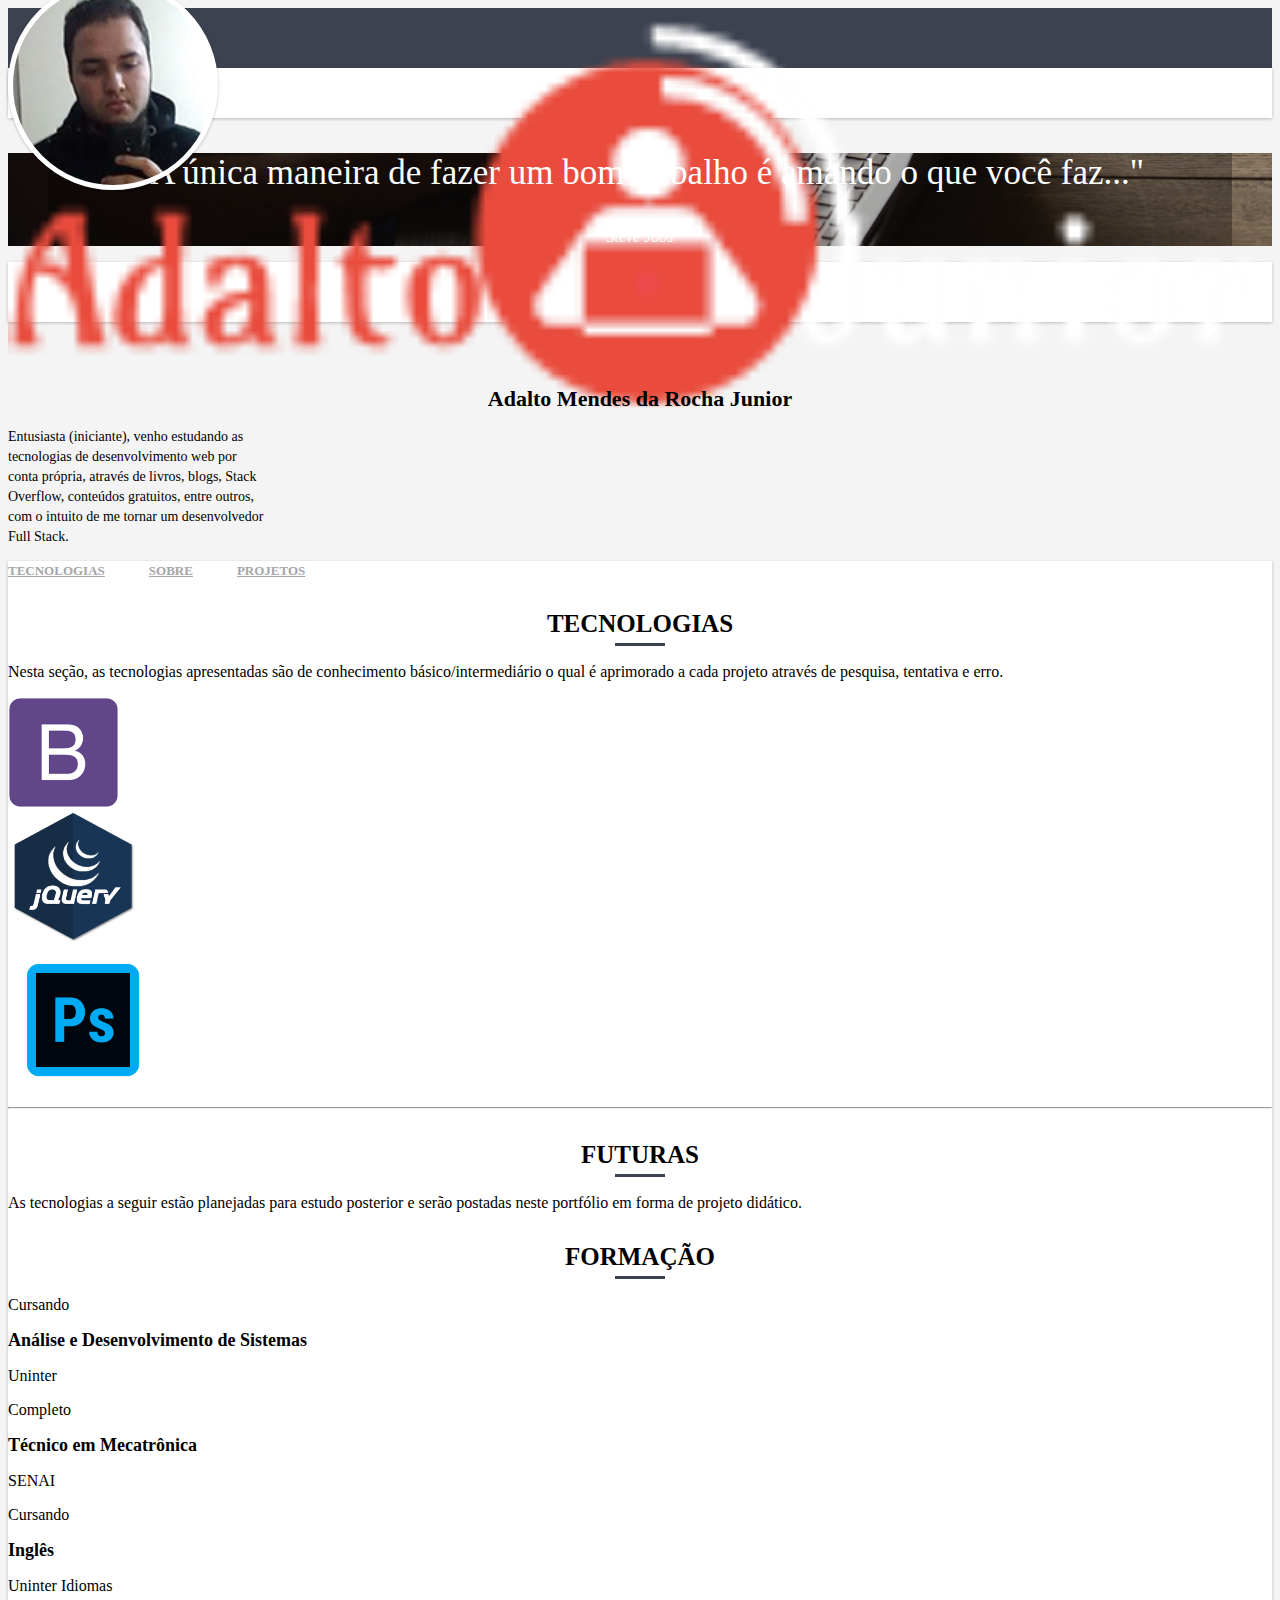
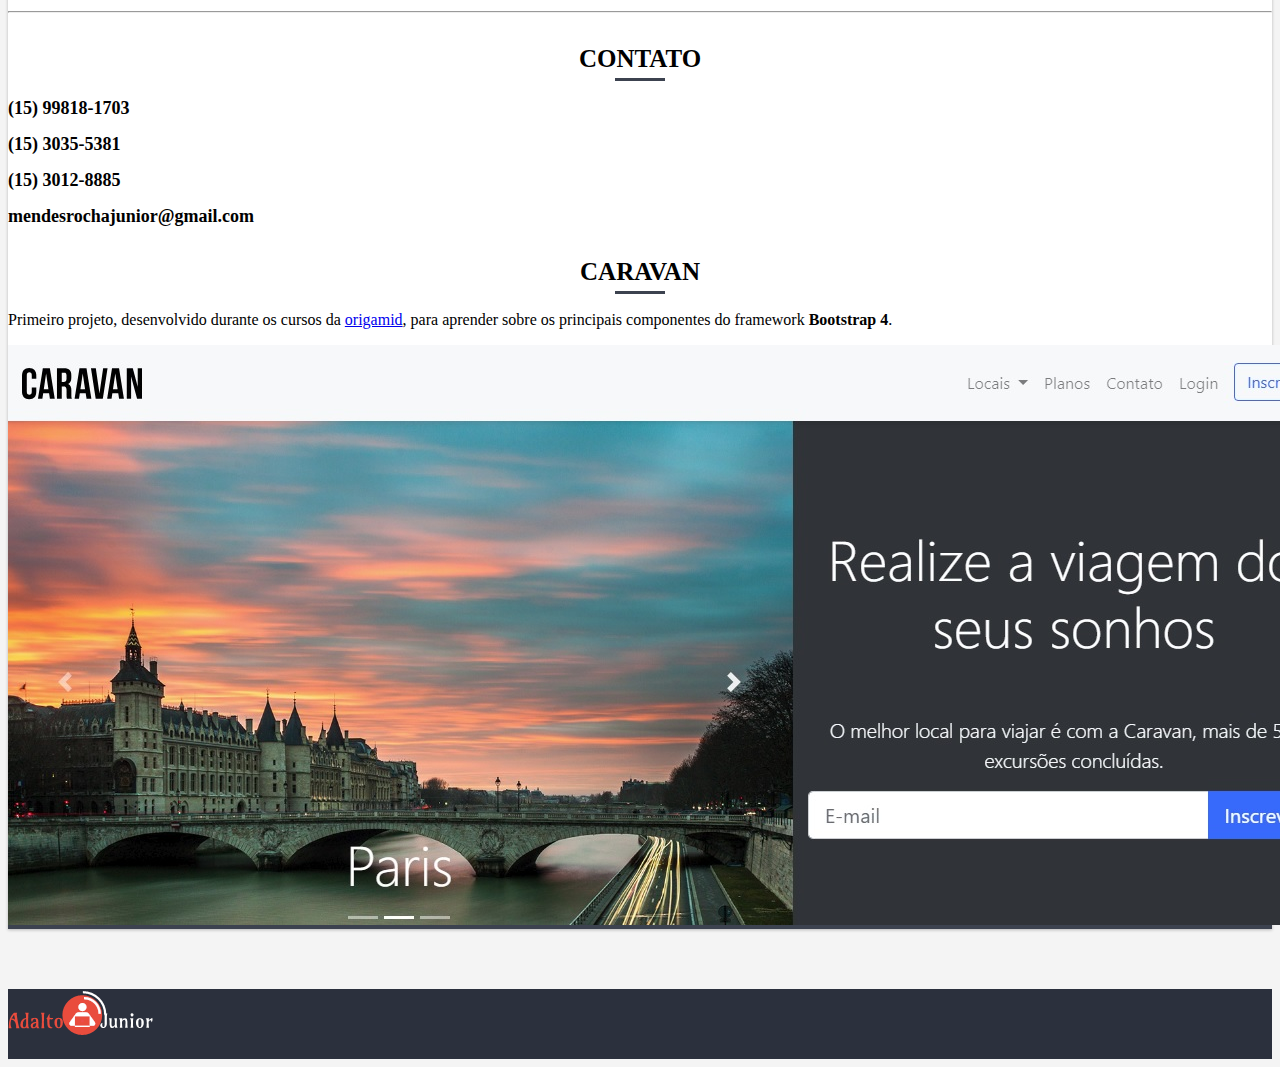
<file: index.html>
<!DOCTYPE html>
<html lang="pt-br">
  <head>
    <meta charset="utf-8">
    <meta name="viewport" content="width=device-width, initial-scale=1, shrink-to-fit=no">
    <link rel="stylesheet" href="https://use.fontawesome.com/releases/v5.1.0/css/all.css" integrity="sha384-lKuwvrZot6UHsBSfcMvOkWwlCMgc0TaWr+30HWe3a4ltaBwTZhyTEggF5tJv8tbt" crossorigin="anonymous">
    <link rel="stylesheet" href="https://stackpath.bootstrapcdn.com/bootstrap/4.1.1/css/bootstrap.min.css" integrity="sha384-WskhaSGFgHYWDcbwN70/dfYBj47jz9qbsMId/iRN3ewGhXQFZCSftd1LZCfmhktB" crossorigin="anonymous">
    <link rel="stylesheet" href="css/style.css">

    <!-- Favicon -->
    <link rel="shortcut icon" href="img/favicon.ico" type="image/x-icon">
    <link rel="icon" href="img/favicon.ico" type="image/x-icon">

    <title>Portfólio - Adalto</title>
  </head>
  <body>

    <header>
      <div id="header-topo">
        <div class="container">
          <a class="navbar-brand" href="index.html"><img src="img/logo.png" alt="Logo Adalto Junior"></a>
        </div>
      </div>
      <div class="separador box-shadow"></div>
    </header>

    <section class="jumbotron jumbotron-fluid">
      <blockquote class="p-5">
        <p>"A única maneira de fazer um bom trabalho é amando o que você faz..."</p>
        <cite>Steve Jobs</cite>
      </blockquote>
      <div class="container">
        <div class="row">
          <div class="col-3 d-flex justify-content-center">
            <div class="img-perfil box-shadow"></div>
          </div>
        </div>
      </div>
    </section>

    <main>
      <div class="separador box-shadow"></div>
      <div class="container">
        <div class="row align-items-start">
          <div class="col-lg-4 d-flex flex-column align-items-center">
            <aside class="sidebar">
              <h1>Adalto Mendes da Rocha Junior</h1>
              <p class="mt-3">
                Entusiasta (iniciante), venho estudando as tecnologias de desenvolvimento web por conta própria,
                através de livros, blogs, Stack Overflow, conteúdos gratuitos, entre outros, com o intuito de me
                tornar um desenvolvedor Full Stack.
              </p>
            </aside>
          </div>
          <div class="container-conteudo col-lg-8 mt-3 box-shadow">
            <nav>
              <div class="nav nav-tabs" id="nav-tab" role="tablist">
                <a class="nav-item nav-link active" id="nav-teconologias-tab" data-toggle="tab" href="#tecnologias" role="tab" aria-controls="nav-tecnologias" aria-selected="true">Tecnologias</a>
                <a class="nav-item nav-link" id="nav-sobre-tab" data-toggle="tab" href="#sobre" role="tab" aria-controls="nav-sobre" aria-selected="false">Sobre</a>
                <a class="nav-item nav-link" id="nav-projetos-tab" data-toggle="tab" href="#projetos" role="tab" aria-controls="nav-projetos" aria-selected="false">Projetos</a>
              </div>
            </nav>
            <div class="container tab-content mb-2">
              <section id="tecnologias" class="conteudo tab-pane fade show active pb-3" role="tabpanel" aria-labelledby="nav-tecnologias-tab">
                <h1 class="mt-1">Tecnologias</h1>
                <p class="py-2 lead text-center">Nesta seção, as tecnologias apresentadas são de conhecimento básico/intermediário o qual
                  é aprimorado a cada projeto através de pesquisa, tentativa e erro.
                </p>
                <div class="row align-items-center text-center">
                  <div class="col-6 col-lg-3">
                    <i class="mt-1 fab fa-html5 mb-2"></i>
                  </div>
                  <div class="col-6 col-lg-3">
                    <i class="fab fa-css3-alt"></i>
                  </div>
                  <div class="col-6 col-lg-3">
                    <img id="icone-bootstrap" src="img/bootstrap.png" alt="icone bootstrap">
                  </div>
                  <div class="col-6 col-lg-3">
                    <i class="fab fa-sass"></i>
                  </div>
                </div>
                <div class="row align-items-center text-center">
                  <div class="col-6 col-lg-3">
                    <i class="fab fa-js-square mt-4"></i>
                  </div>
                  <div class="col-6 col-lg-3">
                    <img class="mt-4" id="icone-jquery" src="img/jquery.png" alt="icone jquery">
                  </div>
                  <div class="col-6 col-lg-3">
                    <i class="fab fa-gulp"></i>
                  </div>
                  <div class="col-6 col-lg-3 mt-4">
                    <img id="icone-photoshop" src="img/photoshop.png" alt="icone photoshop">
                  </div>
                </div>
                <hr class="mt-4">
                <h1>Futuras</h1>
                <p class="py-2 lead text-center">
                  As tecnologias a seguir estão planejadas para estudo posterior e serão postadas neste portfólio
                  em forma de projeto didático.
                </p>
                <div class="row text-center">
                  <div class="col-sm-4">
                    <i class="fab fa-php"></i>
                  </div>
                  <div class="col-sm-4">
                    <i class="fab fa-wordpress"></i>
                  </div>
                  <div class="col-sm-4">
                    <i class="fab fa-angular"></i>
                  </div>
                </div>
              </section> <!--Fim #tecnologias -->
              <section id="sobre" class="conteudo tab-pane fade text-center" role="tabpanel" aria-labelledby="nav-sobre-tab">
                <div class="container">
                  <div class="row align-items-center">
                    <div class="col-12">
                      <h1 class="mb-3">Formação</h1>
                    </div>
                    <div class="col-md-6">
                      <i class="fas fa-code my-3"></i>
                      <p class="font-weight-bold m-0 p-0">Cursando</p>
                      <h2>Análise e Desenvolvimento de Sistemas</h2>
                      <p>Uninter</p>
                    </div>
                    <div class="col-md-6">
                      <i class="fas fa-robot my-3"></i>
                      <p class="font-weight-bold m-0 p-0">Completo</p>
                      <h2>Técnico em Mecatrônica</h2>
                      <p>SENAI</p>
                    </div>
                    <div class="col-12 mt-4">
                      <i class="fas fa-book my-3"></i>
                      <p class="font-weight-bold mb-1 p-0">Cursando</p>
                      <h2>Inglês</h2>
                      <p>Uninter Idiomas</p>
                    </div>
                  </div>
                  <hr>
                  <h1 class="mb-4 mb-md-5">Contato</h1>
                  <div class="row align-items-center">
                    <div class="col-lg-4">
                      <i class="fas fa-mobile-alt"></i>
                      <h2 class="mt-2 mb-4 mb-lg-0">(15) 99818-1703</h2>
                    </div>
                    <div class="col-lg-4">
                      <i class="fas fa-phone"></i>
                      <h2 class="mt-2 mb-4 mb-lg-0">(15) 3035-5381</h2>
                    </div>
                    <div class="col-lg-4">
                      <i class="fas fa-phone"></i>
                      <h2 class="mt-2 mb-4 mb-lg-0">(15) 3012-8885</h2>
                    </div>
                  </div>
                  <div class="mt-1 mb-4 my-lg-4">
                    <i class="fas fa-at"></i>
                    <h2 class="contato-email">mendesrochajunior@gmail.com</h2>
                  </div>
                </div>
              </section> <!-- Fim #sobre-->
              <section id="projetos" class="conteudo tab-pane fade" role="tabpanel" aria-labelledby="nav-projetos-tab">
                <div class="container">
                  <h1>Caravan</h1>
                  <p class="lead text-center pb-1">
                    Primeiro projeto, desenvolvido durante os cursos da 
                    <a href="http://origamid.com" target="_blannk">origamid</a>, para aprender sobre os
                    principais componentes do framework <strong>Bootstrap 4</strong>.
                  </p>
                  <div class="hover">
                    <a href="projetos/caravan/index.html" target="_blank">
                      <img src="img/img-projetos/caravan.jpg" alt="Projeto Caravan" class="img-fluid">
                    </a>
                  </div>
                </div>
              </section> <!--Fim #projetos-->
            </div>
          </div>
        </div>
      </div>
    </main>

    <footer class="d-flex d-flex align-items-center">
      <div class="container d-flex justify-content-center">
        <img src="img/logo.png" alt="Logo Adalto Junior">        
      </div>
    </footer>

    <!-- jQuery first, then Popper.js, then Bootstrap JS -->
    <script src="https://code.jquery.com/jquery-3.3.1.slim.min.js" integrity="sha384-q8i/X+965DzO0rT7abK41JStQIAqVgRVzpbzo5smXKp4YfRvH+8abtTE1Pi6jizo" crossorigin="anonymous"></script>
    <script src="https://cdnjs.cloudflare.com/ajax/libs/popper.js/1.14.3/umd/popper.min.js" integrity="sha384-ZMP7rVo3mIykV+2+9J3UJ46jBk0WLaUAdn689aCwoqbBJiSnjAK/l8WvCWPIPm49" crossorigin="anonymous"></script>
    <script src="https://stackpath.bootstrapcdn.com/bootstrap/4.1.1/js/bootstrap.min.js" integrity="sha384-smHYKdLADwkXOn1EmN1qk/HfnUcbVRZyYmZ4qpPea6sjB/pTJ0euyQp0Mk8ck+5T" crossorigin="anonymous"></script>
  </body>
</html>
</file>
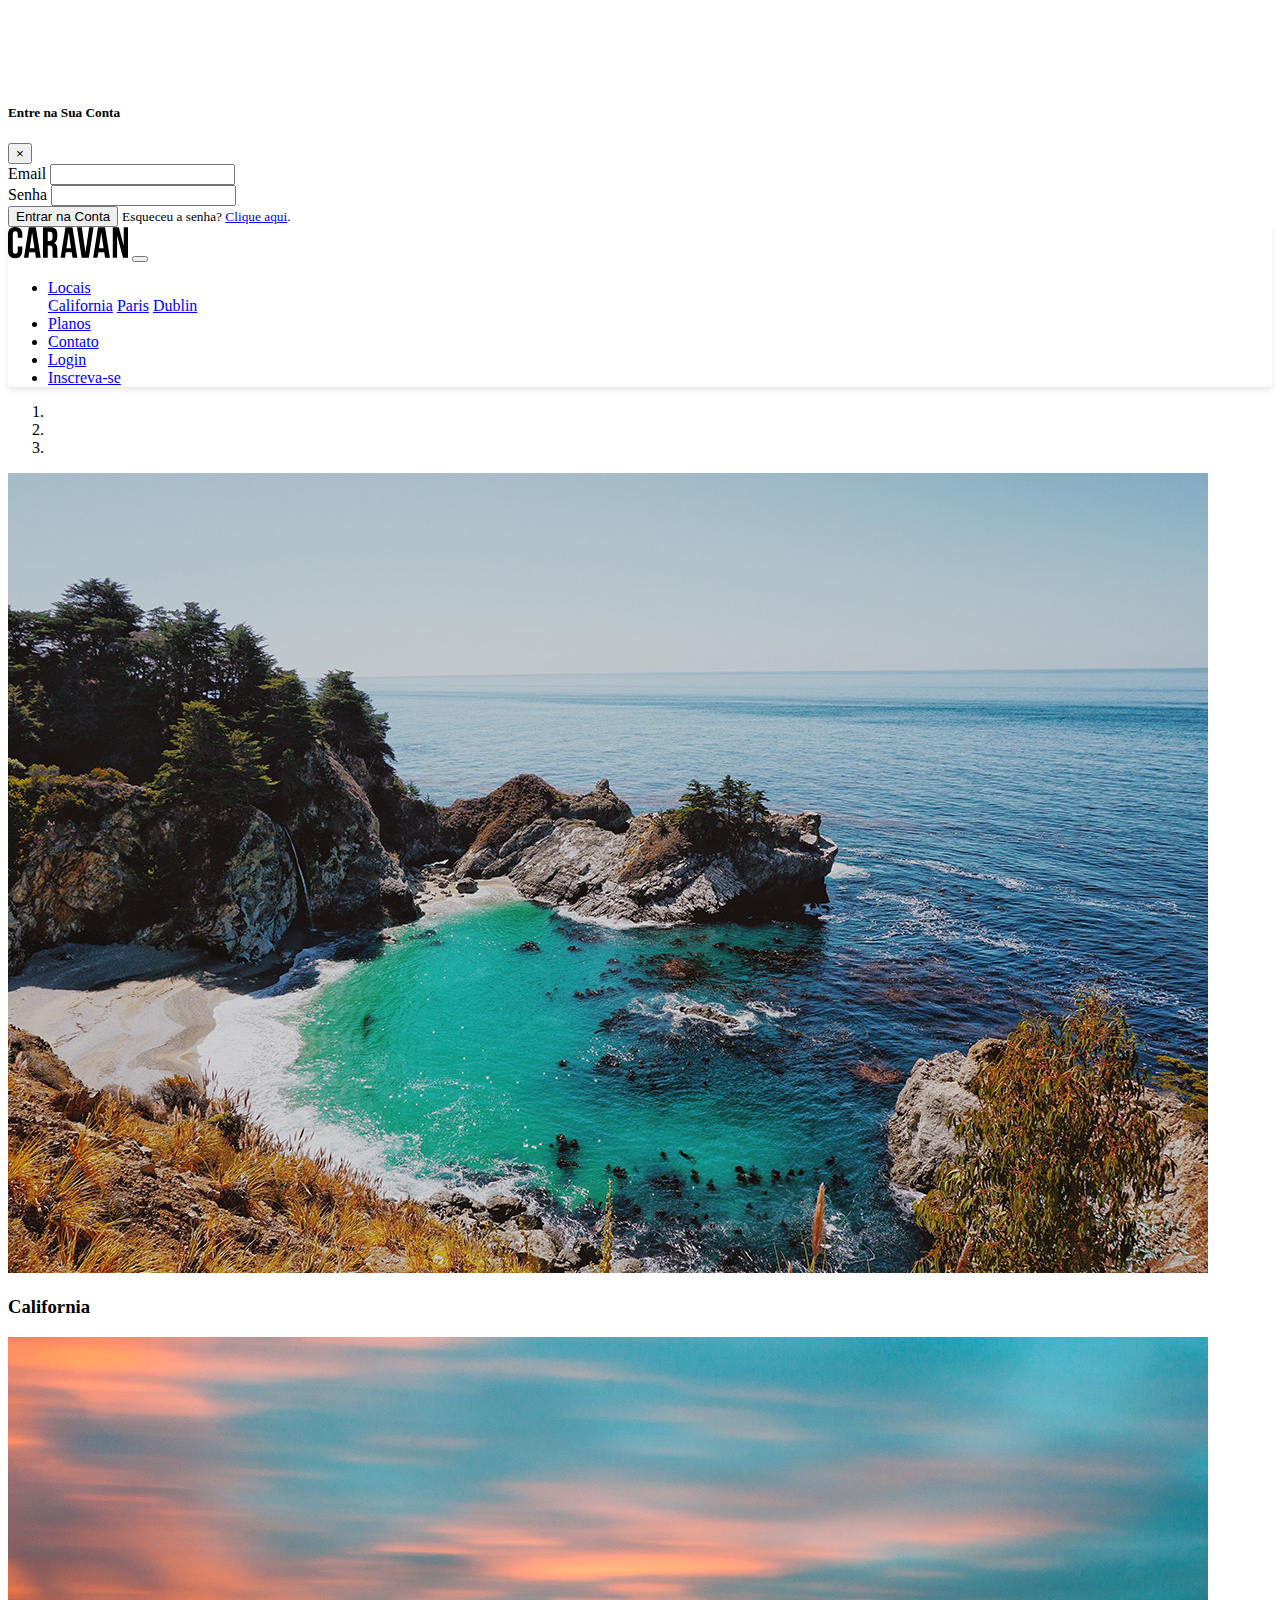
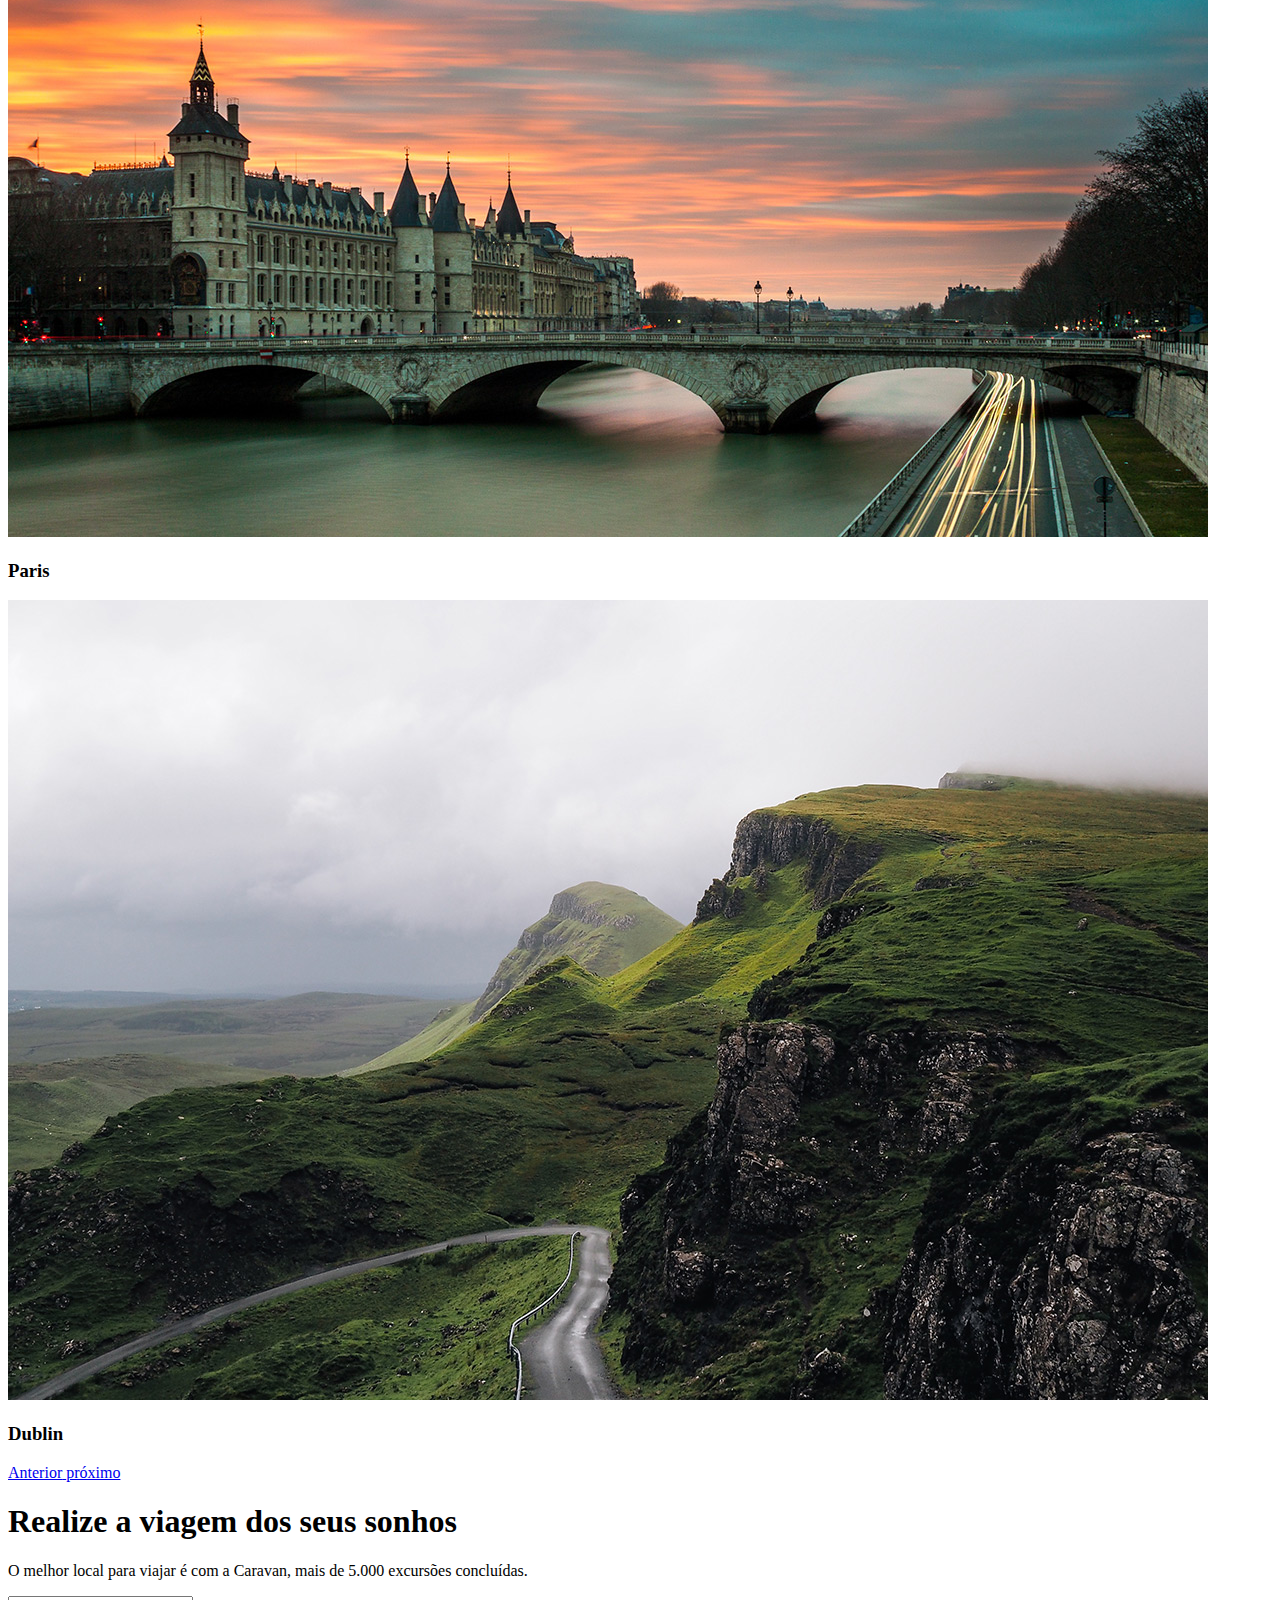
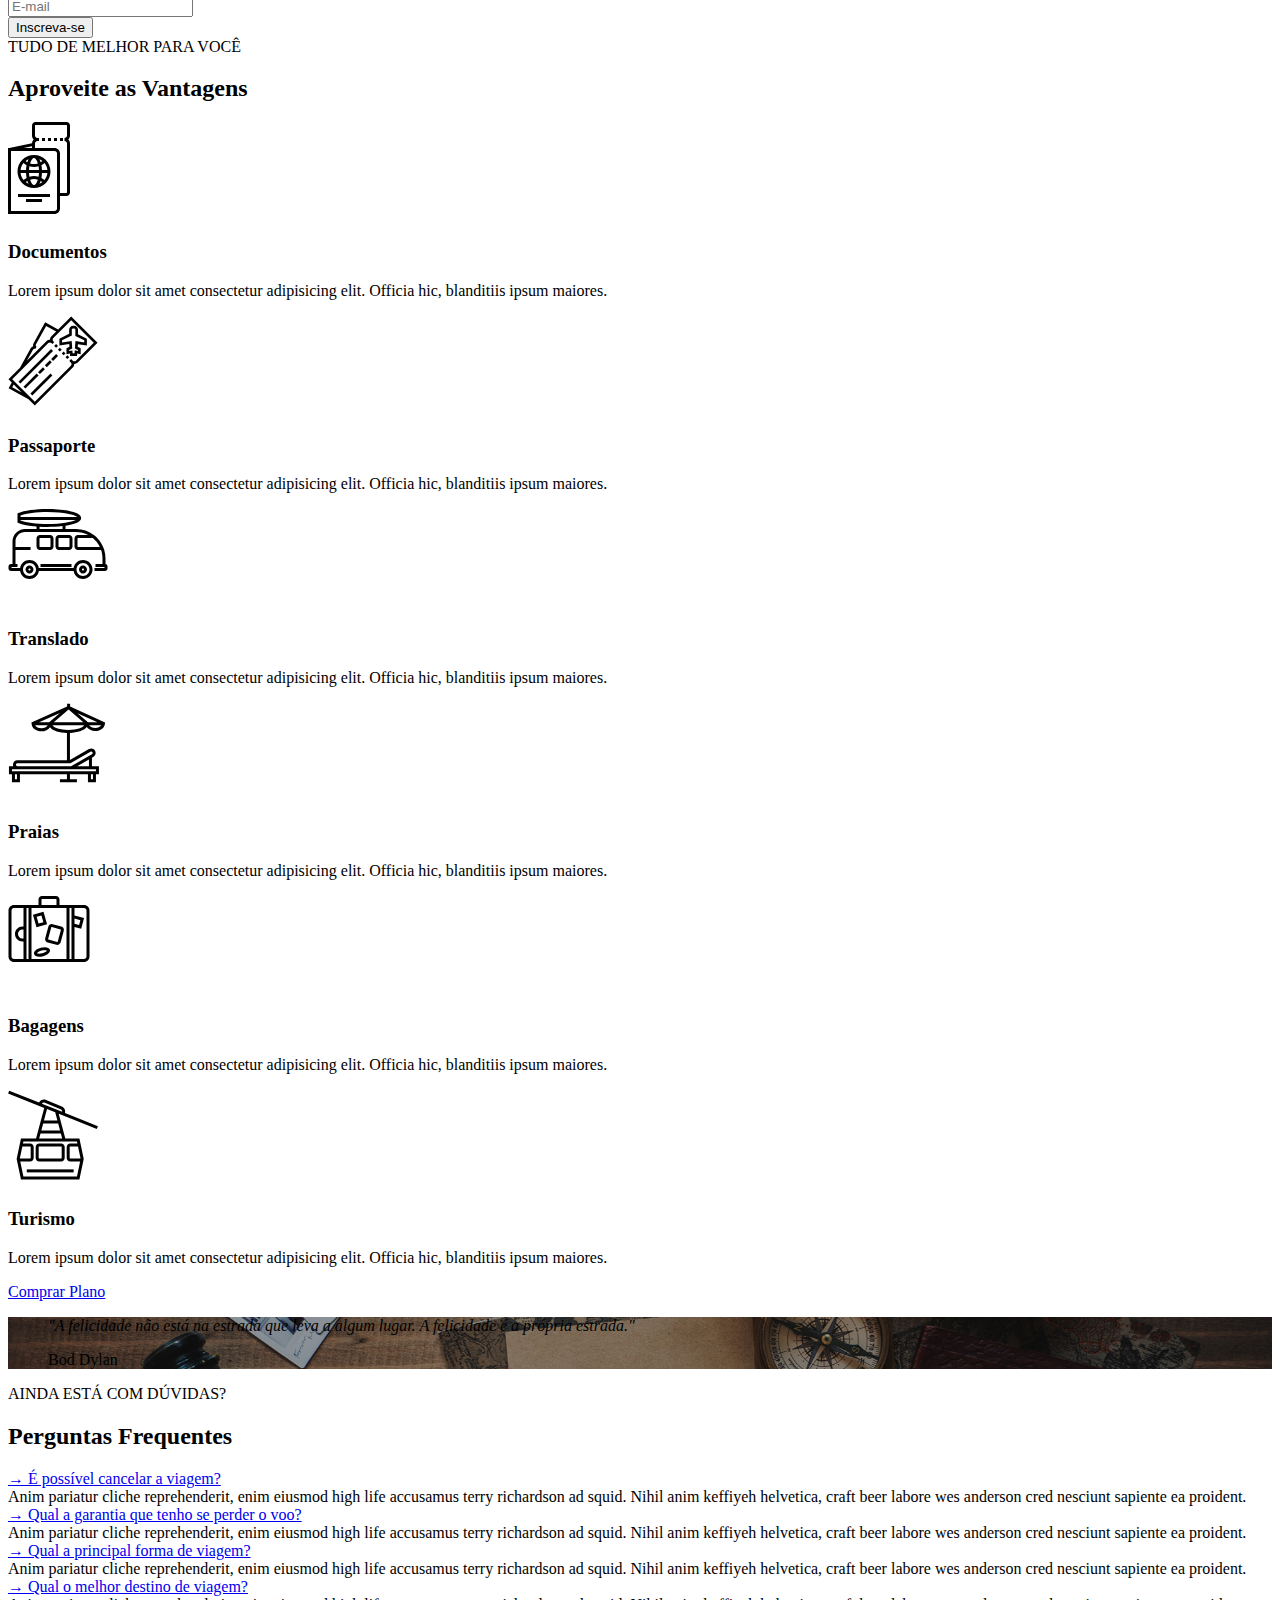
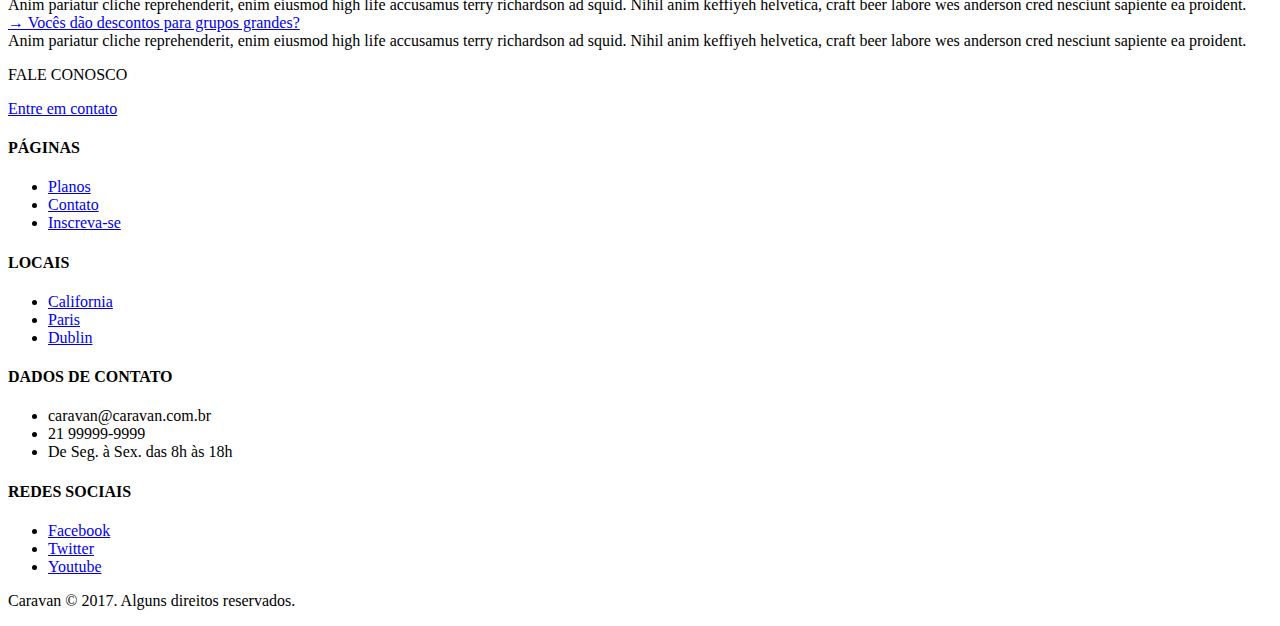
<file: projetos/caravan/index.html>
<!DOCTYPE html>
<html lang="pt-br">
  <head>
    <!-- Required meta tags -->
    <meta charset="utf-8">
    <meta name="viewport" content="width=device-width, initial-scale=1, shrink-to-fit=no">

    <!-- Bootstrap CSS -->
    <link rel="stylesheet" href="https://stackpath.bootstrapcdn.com/bootstrap/4.1.2/css/bootstrap.min.css" integrity="sha384-Smlep5jCw/wG7hdkwQ/Z5nLIefveQRIY9nfy6xoR1uRYBtpZgI6339F5dgvm/e9B" crossorigin="anonymous">

    <!--Caravan CSS-->
    <link rel="stylesheet" href="css/style.css">

    <title>Caravan</title>
  </head>
  <body>

  <!--  Modal   -->
    <div class="modal fade" id="modalLogin" tabindex="-1" role="dialog" aria-labelledby="modalLoginTitulo" aria-hidden="true">
      <div class="modal-dialog" role="document">
        <div class="modal-content">
          <div class="modal-header">
            <h5 class="modal-title" id="modalLoginTitulo">Entre na Sua Conta</h5>
            <button type="button" class="close" data-dismiss="modal" aria-label="Close">
              <span aria-hidden="true">&times;</span>
            </button>
          </div>
          <div class="modal-body">
            <form>
              <div class="form-group">
                <label for="loginEmail">Email</label>
                <input type="email" class="form-control" id="loginEmail">
              </div>
              <div class="form-group">
                <label for="loginSenha">Senha</label>
                <input type="password" class="form-control" id="loginSenha">
              </div>
              <button type="submit" class="btn btn-primary">Entrar na Conta</button>
              <small class="form-text text-muted">Esqueceu a senha? <a href="#">Clique aqui</a>.</small>
            </form>
          </div>
        </div>
      </div>
    </div>
  <!-- Fecha Modal  -->
    
    <nav class="navbar navbar-expand-md navbar-light bg-light fixed-top py-3 box-shadow">
      <a class="navbar-brand" href="index.html"><img src="img/caravan.svg" alt="Caravan"></a>
      <button class="navbar-toggler" type="button" data-toggle="collapse" data-target="#navbarSupportedContent" aria-controls="navbarSupportedContent" aria-expanded="false" aria-label="Toggle navigation">
        <span class="navbar-toggler-icon"></span>
      </button>
    
      <div class="collapse navbar-collapse" id="navbarSupportedContent">
        <ul class="navbar-nav ml-auto">
          <li class="nav-item dropdown">
            <a class="nav-link dropdown-toggle" href="#" id="navbarDropdown" role="button" data-toggle="dropdown" aria-haspopup="true" aria-expanded="false">
              Locais
            </a>
            <div class="dropdown-menu" aria-labelledby="navbarDropdown">
              <a class="dropdown-item" href="local.html">California</a>
              <a class="dropdown-item" href="local.html">Paris</a>
              <a class="dropdown-item" href="local.html">Dublin</a>
            </div>
          </li>
          <li class="nav-item">
            <a class="nav-link" href="planos.html">Planos</a>
          </li>
          <li class="nav-item">
            <a class="nav-link" href="contato.html">Contato</a>
          </li>
          <li class="nav-item">
            <a class="nav-link" href="#" data-toggle="modal" data-target="#modalLogin">Login</a>
          </li>
          <li class="nav-item">
            <a class="btn btn-outline-primary ml-md-2" href="inscricao.html">Inscreva-se</a>
          </li>
        </ul>
      </div>
    </nav>

    <section class="container-fluid">
      <div class="row bg-dark text-white align-items-center text-center">
        <div class="col-lg-7 p-0">
          <div id="carouselCidades" class="carousel" data-ride="carousel">
            <ol class="carousel-indicators">
              <li data-target="#carouselCidades" data-slide-to="0" class="active"></li>
              <li data-target="#carouselCidades" data-slide-to="1"></li>
              <li data-target="#carouselCidades" data-slide-to="2"></li>
            </ol>
            <div class="carousel-inner">
              <div class="carousel-item active">
                <img class="d-block w-100" src="img/california.jpg" alt="California slide">
                <div class="carousel-caption">
                  <h3 class="display-4">California</h3>
                </div>
              </div>
              <div class="carousel-item">
                <img class="d-block w-100" src="img/paris.jpg" alt="Paris slide">
                <div class="carousel-caption">
                  <h3 class="display-4">Paris</h3>
                </div>
              </div>
              <div class="carousel-item">
                <img class="d-block w-100" src="img/dublin.jpg" alt="Dublin slide">
                <div class="carousel-caption">
                  <h3 class="display-4">Dublin</h3>
                </div>
              </div>
            </div>
            <a class="carousel-control-prev" href="#carouselCidades" role="button" data-slide="prev">
              <span class="carousel-control-prev-icon" aria-hidden="true"></span>
              <span class="sr-only">Anterior</span>
            </a>
            <a class="carousel-control-next" href="#carouselCidades" role="button" data-slide="next">
              <span class="carousel-control-next-icon" aria-hidden="true"></span>
              <span class="sr-only">próximo</span>
            </a>
          </div>
        </div>
        <div class="col-lg-5">
          <h1 class="display-4 pb-5 pt-5 pt-xl-0">Realize a viagem dos seus sonhos</h1>
          <p class="lead">O melhor local para viajar é com a Caravan, mais de 5.000 excursões concluídas.</p>
          <form action="">
            <div class="input-group input-group-lg pb-5 pb-xl-0">
              <input type="text" class="form-control" placeholder="E-mail" aria-label="E-mail">
              <div class="input-group-append">
                <button class="btn btn-primary" type="button">Inscreva-se</button>
              </div>
            </div>
          </form>
        </div>
      </div>
    </section>

    <section class="py-5 bg-light text-center">
      <div class="container">
        <div class="my-5">
          <span class="h6 d-block">TUDO DE MELHOR PARA VOCÊ</span>
          <h2 class="display-4 text-primary">Aproveite as Vantagens</h2>
        </div>
        <div class="row">
          <div class="col-xl-4 col-md-6">
            <div class="icone d-flex justify-content-center">
              <img src="img/icones/passaporte.svg" alt="Passaporte">
            </div>
            <h3>Documentos</h3>
            <p>Lorem ipsum dolor sit amet consectetur adipisicing elit. Officia hic, blanditiis ipsum maiores.</p>
          </div>
          <div class="col-xl-4 col-md-6">
            <div class="icone d-flex justify-content-center">
              <img src="img/icones/passagens.svg" alt="Passagens">
            </div>
            <h3>Passaporte</h3>
            <p>Lorem ipsum dolor sit amet consectetur adipisicing elit. Officia hic, blanditiis ipsum maiores.</p>
          </div>
          <div class="col-xl-4 col-md-6">
            <div class="icone d-flex justify-content-center">
              <img src="img/icones/translado.svg" alt="Translado">
            </div>
            <h3>Translado</h3>
            <p>Lorem ipsum dolor sit amet consectetur adipisicing elit. Officia hic, blanditiis ipsum maiores.</p>
          </div>
          <div class="col-xl-4 col-md-6">
            <div class="icone d-flex justify-content-center">
              <img src="img/icones/praias.svg" alt="Praias">
            </div>
            <h3>Praias</h3>
            <p>Lorem ipsum dolor sit amet consectetur adipisicing elit. Officia hic, blanditiis ipsum maiores.</p>
          </div>
          <div class="col-xl-4 col-md-6">
            <div class="icone d-flex justify-content-center">
              <img src="img/icones/bagagens.svg" alt="Bagagens">
            </div>
            <h3>Bagagens</h3>
            <p>Lorem ipsum dolor sit amet consectetur adipisicing elit. Officia hic, blanditiis ipsum maiores.</p>
          </div>
          <div class="col-xl-4 col-md-6">
            <div class="icone d-flex justify-content-center">
              <img src="img/icones/turismo.svg" alt="Turismo">
            </div>
            <h3>Turismo</h3>
            <p>Lorem ipsum dolor sit amet consectetur adipisicing elit. Officia hic, blanditiis ipsum maiores.</p>
          </div>
        </div>
        <a href="planos.html" class="btn btn-primary btn-lg mt-4">Comprar Plano</a>
      </div>
    </section>

    <section id="home-quote" class="p-md-5">
      <blockquote class="blockquote text-center text-white p-md-5 p-3">
        <p class="display-4">
          <em>"A felicidade não está na estrada que leva a algum lugar. A felicidade é a própria estrada."</em>
        </p>
        <footer class="blockquote-footer text-white">Bod Dylan</footer>
      </blockquote>
    </section>

    <section class="container">
      <div class="my-5 text-center">
        <span class="h6 d-block">AINDA ESTÁ COM DÚVIDAS?</span>
        <h2 class="display-4 text-primary">Perguntas Frequentes</h2>
      </div>
      <div class="row justify-content-center">
        <div class="col-md-6">

          <div class="pergunta">
            <a class="lead pb-2 d-block" data-toggle="collapse" href="#pergunta1" role="button" aria-expanded="false" aria-controls="collapseExample">
              → É possível cancelar a viagem?
            </a>
            <div class="collapse show" id="pergunta1">
              <div class="py-2">
                Anim pariatur cliche reprehenderit, enim eiusmod high life accusamus terry richardson ad squid. Nihil anim keffiyeh helvetica, craft beer labore wes anderson cred nesciunt sapiente ea proident.
              </div>
            </div>
            <div class="dropdown-divider"></div>
          </div>

          <div class="pergunta">
            <a class="lead pb-2 d-block" data-toggle="collapse" href="#pergunta2" role="button" aria-expanded="false" aria-controls="collapseExample">
              → Qual a garantia que tenho se perder o voo?
            </a>
            <div class="collapse" id="pergunta2">
              <div class="py-2">
                Anim pariatur cliche reprehenderit, enim eiusmod high life accusamus terry richardson ad squid. Nihil anim keffiyeh helvetica, craft beer labore wes anderson cred nesciunt sapiente ea proident.
              </div>
            </div>
            <div class="dropdown-divider"></div>
          </div>

          <div class="pergunta">
            <a class="lead pb-2 d-block" data-toggle="collapse" href="#pergunta3" role="button" aria-expanded="false" aria-controls="collapseExample">
              → Qual a principal forma de viagem?
            </a>
            <div class="collapse" id="pergunta3">
              <div class="py-2">
                Anim pariatur cliche reprehenderit, enim eiusmod high life accusamus terry richardson ad squid. Nihil anim keffiyeh helvetica, craft beer labore wes anderson cred nesciunt sapiente ea proident.
              </div>
            </div>
            <div class="dropdown-divider"></div>
          </div>          
          
          <div class="pergunta">
            <a class="lead pb-2 d-block" data-toggle="collapse" href="#pergunta4" role="button" aria-expanded="false" aria-controls="collapseExample">
              → Qual o melhor destino de viagem?
            </a>
            <div class="collapse" id="pergunta4">
              <div class="py-2">
                Anim pariatur cliche reprehenderit, enim eiusmod high life accusamus terry richardson ad squid. Nihil anim keffiyeh helvetica, craft beer labore wes anderson cred nesciunt sapiente ea proident.
              </div>
            </div>
            <div class="dropdown-divider"></div>
          </div>
          
          <div class="pergunta">
            <a class="lead pb-2 d-block" data-toggle="collapse" href="#pergunta5" role="button" aria-expanded="false" aria-controls="collapseExample">
              → Vocês dão descontos para grupos grandes?
            </a>
            <div class="collapse" id="pergunta5">
              <div class="py-2">
                Anim pariatur cliche reprehenderit, enim eiusmod high life accusamus terry richardson ad squid. Nihil anim keffiyeh helvetica, craft beer labore wes anderson cred nesciunt sapiente ea proident.
              </div>
            </div>
          </div>
          <div class="dropdown-divider"></div>
        </div>
      </div>
  
      <div class="text-center my-4">
        <p class="small m-1">FALE CONOSCO</p>
        <a href="contato.html" class="btn btn-primary btn-lg">Entre em contato</a>
      </div>
    </section>

    <footer class="bg-dark text-white mt-5">
      <div class="container py-4">
        <div class="row">
          <div class="col-md-3 col-6">
            <h4 class="h6">PÁGINAS</h4>
            <ul class="list-unstyled">
              <li><a href="planos.html">Planos</a></li>
              <li><a href="contato.html">Contato</a></li>
              <li><a href="inscricao.html">Inscreva-se</a></li>
            </ul>
          </div>
          <div class="col-md-3 col-6">
            <h4 class="h6">LOCAIS</h4>
            <ul class="list-unstyled">
              <li><a href="local.html">California</a></li>
              <li><a href="local.html">Paris</a></li>
              <li><a href="local.html">Dublin</a></li>
            </ul>
          </div>
          <div class="col-md-4">
            <h4 class="h6">DADOS DE CONTATO</h4>
            <ul class="list-unstyled text-secondary">
              <li>caravan@caravan.com.br</li>
              <li>21 99999-9999</li>
              <li>De Seg. à Sex. das 8h às 18h</li>
            </ul>
          </div>
          <div class="col-md-2">
            <h4 class="h6">REDES SOCIAIS</h4>
            <ul class="list-unstyled">
              <li><a class="btn btn-outline-secondary btn-sm btn-block mb-2" href="#" style="max-width: 140px">Facebook</a></li>
              <li><a class="btn btn-outline-secondary btn-sm btn-block mb-2" href="#" style="max-width: 140px">Twitter</a></li>
              <li><a class="btn btn-outline-secondary btn-sm btn-block mb-2" href="#" style="max-width: 140px">Youtube</a></li>
            </ul>
          </div>
        </div>
      </div>
      <div class="bg-primary text-center py-3">
        <p class="mb-0">Caravan © 2017. Alguns direitos reservados.</p>
      </div>
    </footer>
  

    <!-- Optional JavaScript -->
    <!-- jQuery first, then Popper.js, then Bootstrap JS -->
    <script src="https://code.jquery.com/jquery-3.3.1.slim.min.js" integrity="sha384-q8i/X+965DzO0rT7abK41JStQIAqVgRVzpbzo5smXKp4YfRvH+8abtTE1Pi6jizo" crossorigin="anonymous"></script>
    <script src="https://cdnjs.cloudflare.com/ajax/libs/popper.js/1.14.3/umd/popper.min.js" integrity="sha384-ZMP7rVo3mIykV+2+9J3UJ46jBk0WLaUAdn689aCwoqbBJiSnjAK/l8WvCWPIPm49" crossorigin="anonymous"></script>
    <script src="https://stackpath.bootstrapcdn.com/bootstrap/4.1.2/js/bootstrap.min.js" integrity="sha384-o+RDsa0aLu++PJvFqy8fFScvbHFLtbvScb8AjopnFD+iEQ7wo/CG0xlczd+2O/em" crossorigin="anonymous"></script>
  </body>
</html>
</file>
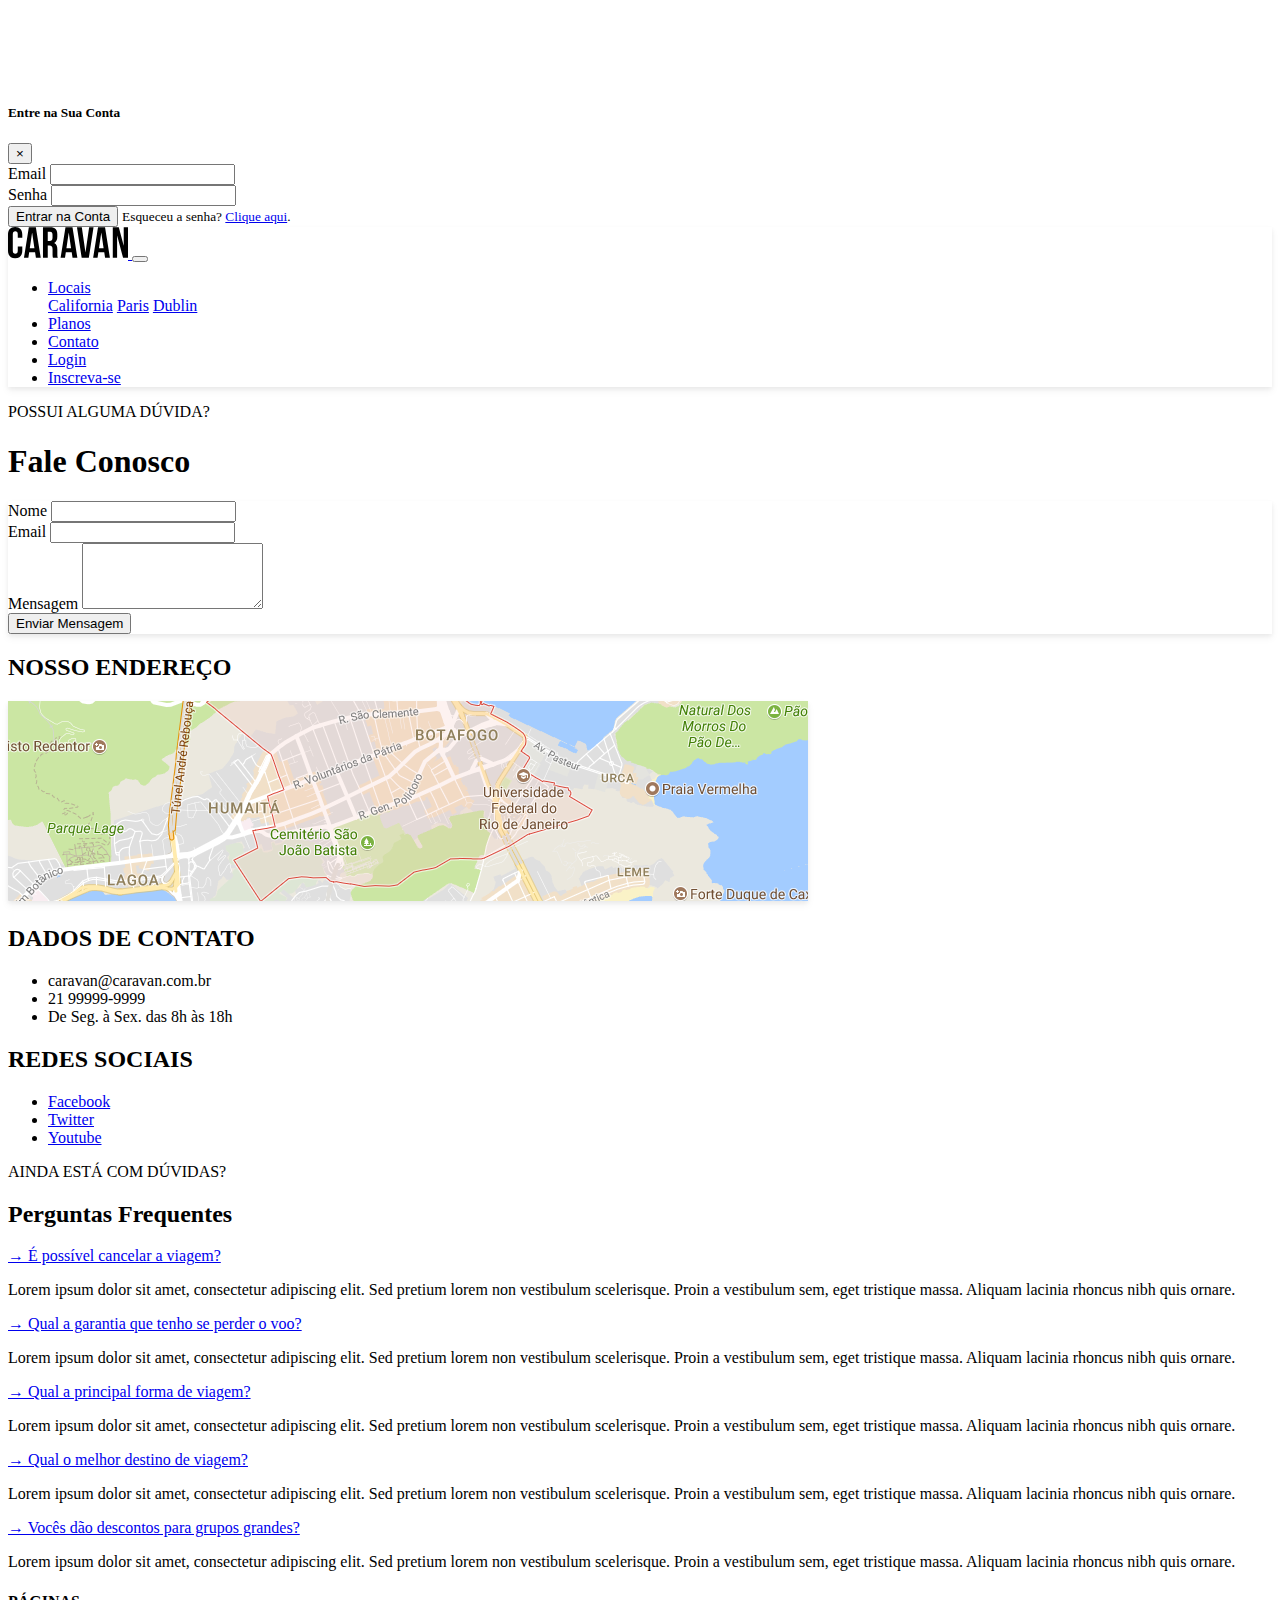
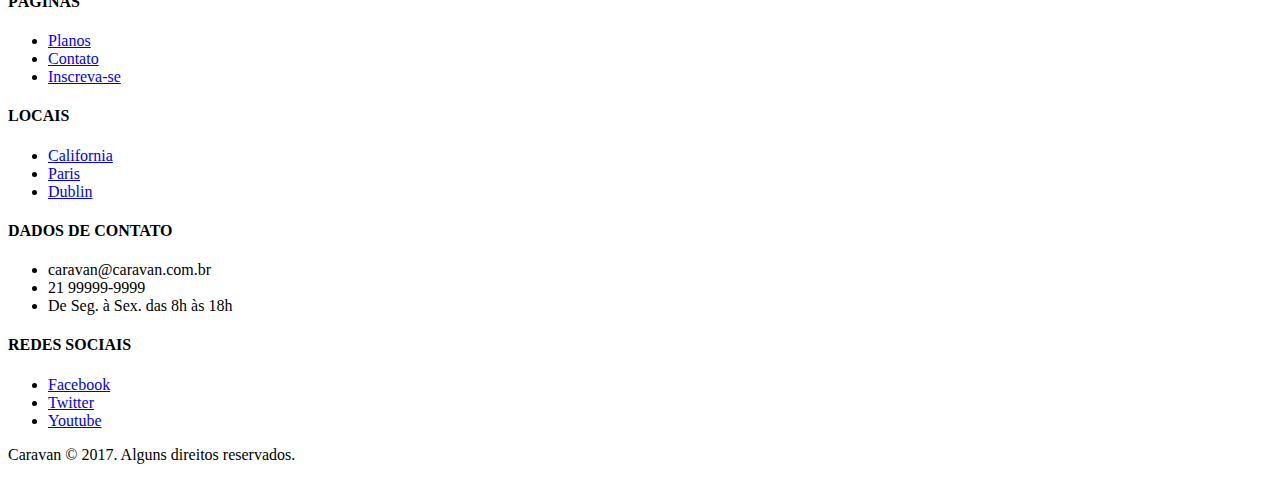
<file: projetos/caravan/contato.html>
<!DOCTYPE html>
<html lang="pt-br">
  <head>
    <!-- Required meta tags -->
    <meta charset="utf-8">
    <meta name="viewport" content="width=device-width, initial-scale=1, shrink-to-fit=no">

    <!-- Bootstrap CSS -->
    <link rel="stylesheet" href="https://stackpath.bootstrapcdn.com/bootstrap/4.1.2/css/bootstrap.min.css" integrity="sha384-Smlep5jCw/wG7hdkwQ/Z5nLIefveQRIY9nfy6xoR1uRYBtpZgI6339F5dgvm/e9B" crossorigin="anonymous">

    <!--Caravan CSS-->
    <link rel="stylesheet" href="css/style.css">

    <title>Caravan</title>
  </head>
  <body>
   
  <!--  Modal   -->
    <div class="modal fade" id="modalLogin" tabindex="-1" role="dialog" aria-labelledby="modalLoginTitulo" aria-hidden="true">
      <div class="modal-dialog" role="document">
        <div class="modal-content">
          <div class="modal-header">
            <h5 class="modal-title" id="modalLoginTitulo">Entre na Sua Conta</h5>
            <button type="button" class="close" data-dismiss="modal" aria-label="Close">
              <span aria-hidden="true">&times;</span>
            </button>
          </div>
          <div class="modal-body">
            <form>
              <div class="form-group">
                <label for="loginEmail">Email</label>
                <input type="email" class="form-control" id="loginEmail">
              </div>
              <div class="form-group">
                <label for="loginSenha">Senha</label>
                <input type="password" class="form-control" id="loginSenha">
              </div>
              <button type="submit" class="btn btn-primary">Entrar na Conta</button>
              <small class="form-text text-muted">Esqueceu a senha? <a href="#">Clique aqui</a>.</small>
            </form>
          </div>
        </div>
      </div>
    </div>
  <!-- Fecha Modal  -->
    
    <nav class="navbar navbar-expand-md navbar-light bg-light fixed-top py-3 box-shadow">
      <a href="index.html" class="navbar-brand">
        <img src="img/caravan.svg" alt="Caravan">
      </a>
      
      <button class="navbar-toggler" type="button" data-toggle="collapse" data-target="#navbarSupportedContent" aria-controls="navbarSupportedContent" aria-expanded="false" aria-label="Abrir Navegação">
        <span class="navbar-toggler-icon"></span>
      </button>
      
      <div class="collapse navbar-collapse" id="navbarSupportedContent">
        <ul class="navbar-nav ml-auto">
          <li class="nav-item dropdown">
            <a class="nav-link dropdown-toggle" href="#" id="navbarDropdown" role="button" data-toggle="dropdown" aria-haspopup="true" aria-expanded="false">Locais</a>
            <div class="dropdown-menu" aria-labelledby="navbarDropdown">
              <a class="dropdown-item" href="local.html">California</a>
              <a class="dropdown-item" href="local.html">Paris</a>
              <a class="dropdown-item" href="local.html">Dublin</a>
            </div>
          </li>
          <li class="nav-item">
            <a class="nav-link" href="planos.html">Planos</a>
          </li>
          <li class="nav-item">
            <a class="nav-link active" href="contato.html">Contato</a>
          </li>
          <li class="nav-item">
            <a class="nav-link" href="#" data-toggle="modal" data-target="#modalLogin">Login</a>
          </li>
          <li class="nav-item">
            <a class="btn btn-outline-primary ml-md-2" href="inscricao.html">Inscreva-se</a>
          </li>
        </ul>
      </div>
    </nav>
    
    <section class="container">
      <div class="my-5 text-center">
        <span class="h6 d-block">POSSUI ALGUMA DÚVIDA?</span>
        <h1 class="display-4 text-primary">Fale Conosco</h1>
      </div>
      <div class="row">
        <div class="col-lg mb-5">
          <form class="bg-light rounded p-4 box-shadow" action="">
            <div class="form-group">
              <label for="clienteNome">Nome</label>
              <input type="text" class="form-control" id="clienteNome">
            </div>
            <div class="form-group">
              <label for="clienteEmail">Email</label>
              <input type="email" class="form-control" id="clienteEmail">
            </div>
            <div class="form-group">
              <label for="clienteMensagem">Mensagem</label>
              <textarea id="clienteMensagem" class="form-control" rows="4"></textarea>
            </div>
            <button type="submit" class="btn btn-primary">Enviar Mensagem</button>
          </form>
        </div>
        <div class="col-lg">
          <h2 class="h6">NOSSO ENDEREÇO</h2>
          <a href="#"><img class="img-fluid box-shadow rounded mb-4" src="img/mapa.png" alt="Endereço da Empresa"></a>
          
          <h2 class="h6">DADOS DE CONTATO</h2>
          <ul class="list-unstyled text-secondary">
            <li>caravan@caravan.com.br</li>
            <li>21 99999-9999</li>
            <li>De Seg. à Sex. das 8h às 18h</li>
          </ul>
          
          <h2 class="h6">REDES SOCIAIS</h2>
          <ul class="list-unstyled" style="max-width: 260px">
            <li><a class="btn btn-outline-secondary btn-sm btn-block mb-2" href="#" >Facebook</a></li>
            <li><a class="btn btn-outline-secondary btn-sm btn-block mb-2" href="#">Twitter</a></li>
            <li><a class="btn btn-outline-secondary btn-sm btn-block mb-2" href="#">Youtube</a></li>
          </ul>
        </div>
      </div>
    </section>
    
    <section class="container">
      <div class="my-5 text-center">
        <span class="h6 d-block">AINDA ESTÁ COM DÚVIDAS?</span>
        <h2 class="display-4 text-primary">Perguntas Frequentes</h2>
      </div>
      <div class="row justify-content-center">
        <div class="col-md-6" id="perguntasFrequentes" data-children=".pergunta">
          <div class="pergunta py-2">
            <a class="lead" data-toggle="collapse" data-parent="#perguntasFrequentes" href="#pergunta1" aria-expanded="true" aria-controls="pergunta1">→ É possível cancelar a viagem?</a>
            <div id="pergunta1" class="collapse show" role="tabpanel">
              <p>Lorem ipsum dolor sit amet, consectetur adipiscing elit. Sed pretium lorem non vestibulum scelerisque. Proin a vestibulum sem, eget tristique massa. Aliquam lacinia rhoncus nibh quis ornare.</p>
            </div>
          </div>
          <div class="dropdown-divider"></div>
          <div class="pergunta py-2">
            <a class="lead" data-toggle="collapse" data-parent="#perguntasFrequentes" href="#pergunta2" aria-expanded="true" aria-controls="pergunta2">→ Qual a garantia que tenho se perder o voo?</a>
            <div id="pergunta2" class="collapse" role="tabpanel">
              <p>Lorem ipsum dolor sit amet, consectetur adipiscing elit. Sed pretium lorem non vestibulum scelerisque. Proin a vestibulum sem, eget tristique massa. Aliquam lacinia rhoncus nibh quis ornare.</p>
            </div>
          </div>
          <div class="dropdown-divider"></div>
          <div class="pergunta py-2">
            <a class="lead" data-toggle="collapse" data-parent="#perguntasFrequentes" href="#pergunta3" aria-expanded="true" aria-controls="pergunta3">→ Qual a principal forma de viagem?</a>
            <div id="pergunta3" class="collapse" role="tabpanel">
              <p>Lorem ipsum dolor sit amet, consectetur adipiscing elit. Sed pretium lorem non vestibulum scelerisque. Proin a vestibulum sem, eget tristique massa. Aliquam lacinia rhoncus nibh quis ornare.</p>
            </div>
          </div>
          <div class="dropdown-divider"></div>
          <div class="pergunta py-2">
            <a class="lead" data-toggle="collapse" data-parent="#perguntasFrequentes" href="#pergunta4" aria-expanded="true" aria-controls="pergunta4">→ Qual o melhor destino de viagem?</a>
            <div id="pergunta4" class="collapse" role="tabpanel">
              <p>Lorem ipsum dolor sit amet, consectetur adipiscing elit. Sed pretium lorem non vestibulum scelerisque. Proin a vestibulum sem, eget tristique massa. Aliquam lacinia rhoncus nibh quis ornare.</p>
            </div>
          </div>
          <div class="dropdown-divider"></div>
          <div class="pergunta py-2">
            <a class="lead" data-toggle="collapse" data-parent="#perguntasFrequentes" href="#pergunta5" aria-expanded="true" aria-controls="pergunta5">→ Vocês dão descontos para grupos grandes?</a>
            <div id="pergunta5" class="collapse" role="tabpanel">
              <p>Lorem ipsum dolor sit amet, consectetur adipiscing elit. Sed pretium lorem non vestibulum scelerisque. Proin a vestibulum sem, eget tristique massa. Aliquam lacinia rhoncus nibh quis ornare.</p>
            </div>
          </div>
          <div class="dropdown-divider"></div>
        </div>
      </div>
    </section>
    
    <footer class="bg-dark text-white mt-5">
      <div class="container py-4">
        <div class="row">
          <div class="col-md-3 col-6">
            <h4 class="h6">PÁGINAS</h4>
            <ul class="list-unstyled">
              <li><a href="planos.html">Planos</a></li>
              <li><a href="contato.html">Contato</a></li>
              <li><a href="inscricao.html">Inscreva-se</a></li>
            </ul>
          </div>
          <div class="col-md-3 col-6">
            <h4 class="h6">LOCAIS</h4>
            <ul class="list-unstyled">
              <li><a href="local.html">California</a></li>
              <li><a href="local.html">Paris</a></li>
              <li><a href="local.html">Dublin</a></li>
            </ul>
          </div>
          <div class="col-md-4">
            <h4 class="h6">DADOS DE CONTATO</h4>
            <ul class="list-unstyled text-secondary">
              <li>caravan@caravan.com.br</li>
              <li>21 99999-9999</li>
              <li>De Seg. à Sex. das 8h às 18h</li>
            </ul>
          </div>
          <div class="col-md-2">
            <h4 class="h6">REDES SOCIAIS</h4>
            <ul class="list-unstyled">
              <li><a class="btn btn-outline-secondary btn-sm btn-block mb-2" href="#" style="max-width: 140px">Facebook</a></li>
              <li><a class="btn btn-outline-secondary btn-sm btn-block mb-2" href="#" style="max-width: 140px">Twitter</a></li>
              <li><a class="btn btn-outline-secondary btn-sm btn-block mb-2" href="#" style="max-width: 140px">Youtube</a></li>
            </ul>
          </div>
        </div>
      </div>
      <div class="bg-primary text-center py-3">
        <p class="mb-0">Caravan © 2017. Alguns direitos reservados.</p>
      </div>
    </footer>
    
    <!-- Optional JavaScript -->
    <!-- jQuery first, then Popper.js, then Bootstrap JS -->
    <script src="https://code.jquery.com/jquery-3.3.1.slim.min.js" integrity="sha384-q8i/X+965DzO0rT7abK41JStQIAqVgRVzpbzo5smXKp4YfRvH+8abtTE1Pi6jizo" crossorigin="anonymous"></script>
    <script src="https://cdnjs.cloudflare.com/ajax/libs/popper.js/1.14.3/umd/popper.min.js" integrity="sha384-ZMP7rVo3mIykV+2+9J3UJ46jBk0WLaUAdn689aCwoqbBJiSnjAK/l8WvCWPIPm49" crossorigin="anonymous"></script>
    <script src="https://stackpath.bootstrapcdn.com/bootstrap/4.1.2/js/bootstrap.min.js" integrity="sha384-o+RDsa0aLu++PJvFqy8fFScvbHFLtbvScb8AjopnFD+iEQ7wo/CG0xlczd+2O/em" crossorigin="anonymous"></script>
  </body>
</html>
</file>
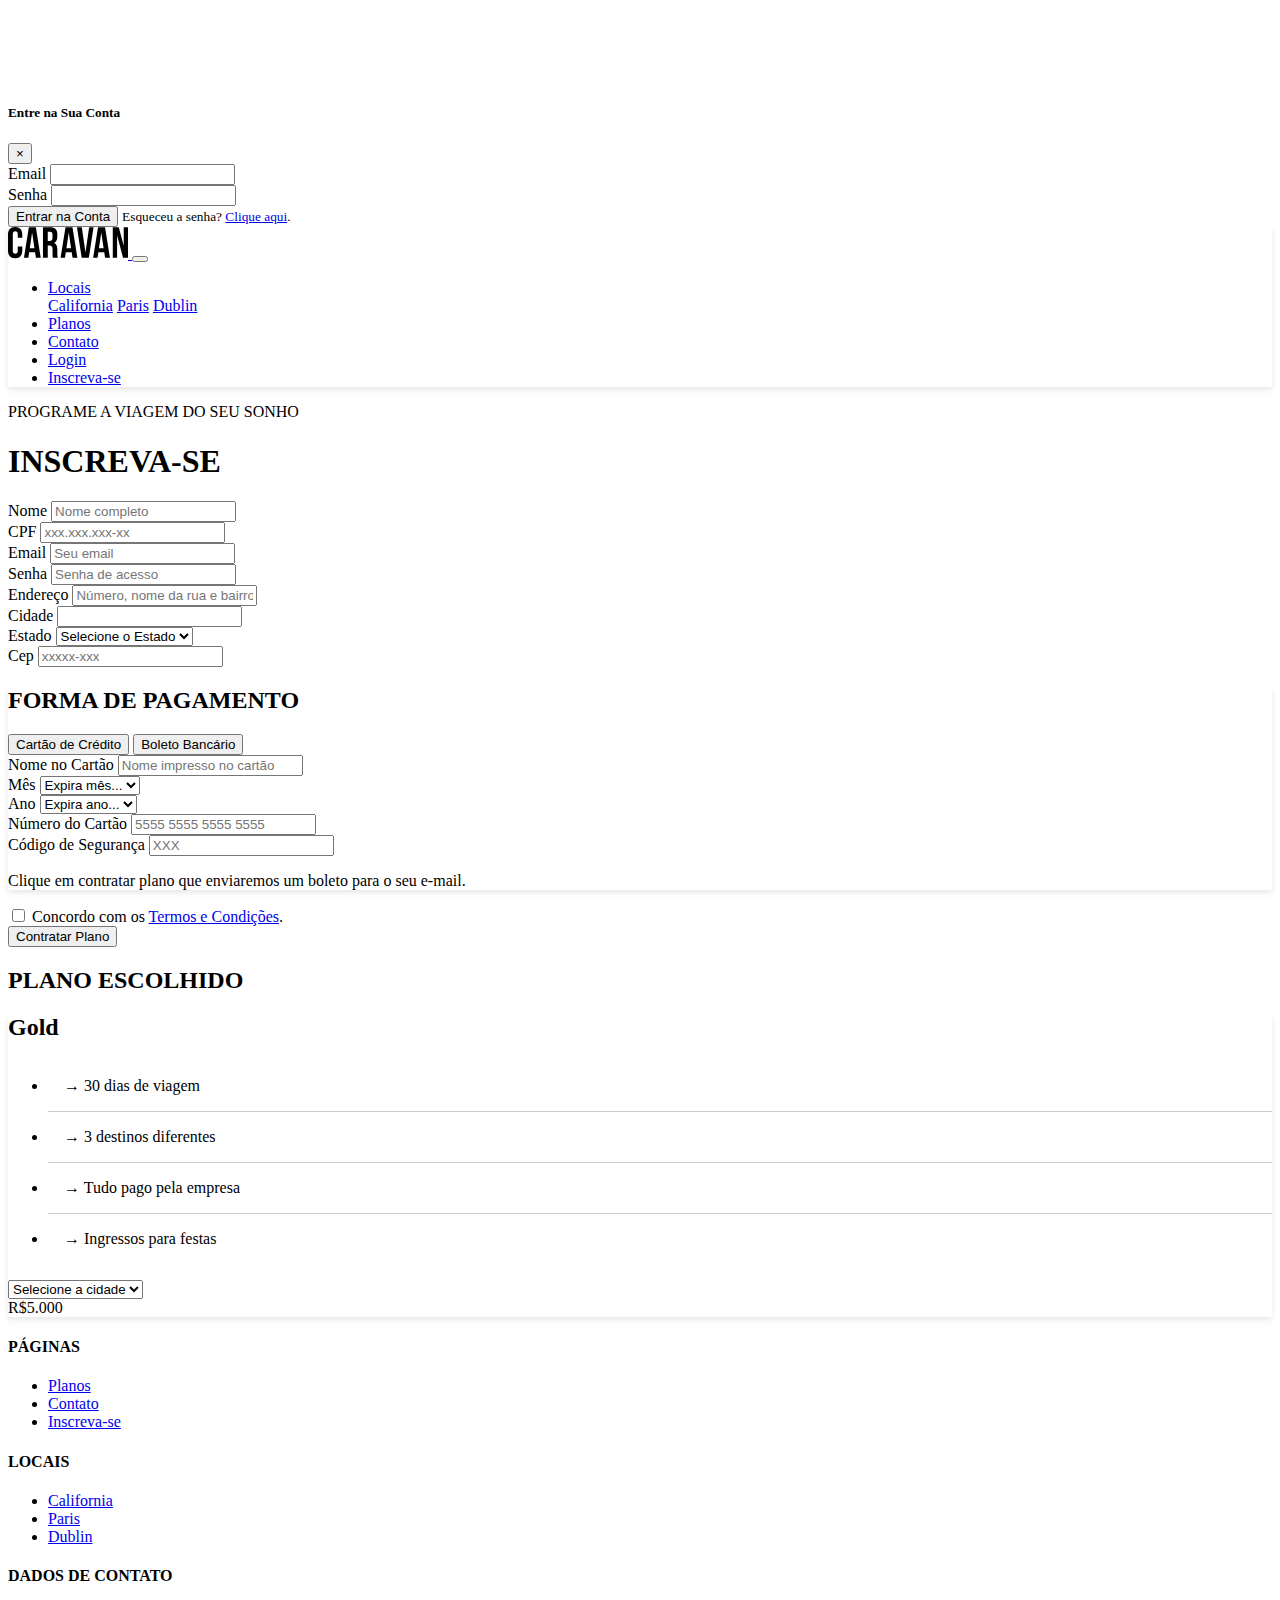
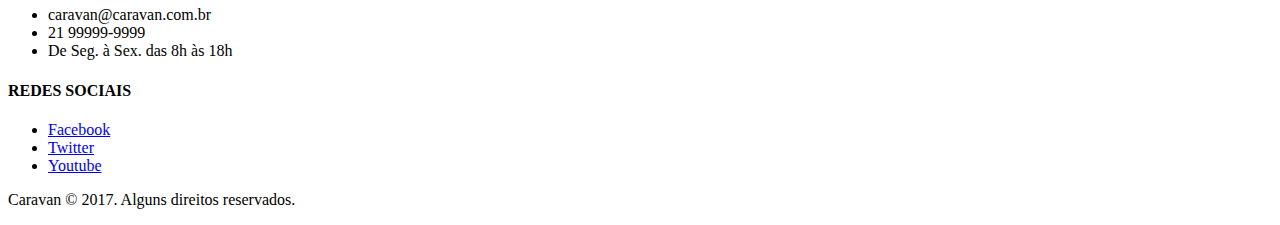
<file: projetos/caravan/inscricao.html>
<!DOCTYPE html>
<html lang="pt-br">
  <head>
    <!-- Required meta tags -->
    <meta charset="utf-8">
    <meta name="viewport" content="width=device-width, initial-scale=1, shrink-to-fit=no">

    <!-- Bootstrap CSS -->
    <link rel="stylesheet" href="https://stackpath.bootstrapcdn.com/bootstrap/4.1.2/css/bootstrap.min.css" integrity="sha384-Smlep5jCw/wG7hdkwQ/Z5nLIefveQRIY9nfy6xoR1uRYBtpZgI6339F5dgvm/e9B" crossorigin="anonymous">

    <!--Caravan CSS-->
    <link rel="stylesheet" href="css/style.css">

    <title>Caravan - Inscrição</title>
  </head>
  <body>
   
  <!--  Modal   -->
    <div class="modal fade" id="modalLogin" tabindex="-1" role="dialog" aria-labelledby="modalLoginTitulo" aria-hidden="true">
      <div class="modal-dialog" role="document">
        <div class="modal-content">
          <div class="modal-header">
            <h5 class="modal-title" id="modalLoginTitulo">Entre na Sua Conta</h5>
            <button type="button" class="close" data-dismiss="modal" aria-label="Close">
              <span aria-hidden="true">&times;</span>
            </button>
          </div>
          <div class="modal-body">
            <form>
              <div class="form-group">
                <label for="loginEmail">Email</label>
                <input type="email" class="form-control" id="loginEmail">
              </div>
              <div class="form-group">
                <label for="loginSenha">Senha</label>
                <input type="password" class="form-control" id="loginSenha">
              </div>
              <button type="submit" class="btn btn-primary">Entrar na Conta</button>
              <small class="form-text text-muted">Esqueceu a senha? <a href="#">Clique aqui</a>.</small>
            </form>
          </div>
        </div>
      </div>
    </div>
  <!-- Fecha Modal  -->
    
    <nav class="navbar navbar-expand-md navbar-light bg-light fixed-top py-3 box-shadow">
      <a href="index.html" class="navbar-brand">
        <img src="img/caravan.svg" alt="Caravan">
      </a>
      
      <button class="navbar-toggler" type="button" data-toggle="collapse" data-target="#navbarSupportedContent" aria-controls="navbarSupportedContent" aria-expanded="false" aria-label="Abrir Navegação">
        <span class="navbar-toggler-icon"></span>
      </button>
      
      <div class="collapse navbar-collapse" id="navbarSupportedContent">
        <ul class="navbar-nav ml-auto">
          <li class="nav-item dropdown">
            <a class="nav-link dropdown-toggle" href="#" id="navbarDropdown" role="button" data-toggle="dropdown" aria-haspopup="true" aria-expanded="false">Locais</a>
            <div class="dropdown-menu" aria-labelledby="navbarDropdown">
              <a class="dropdown-item" href="local.html">California</a>
              <a class="dropdown-item" href="local.html">Paris</a>
              <a class="dropdown-item" href="local.html">Dublin</a>
            </div>
          </li>
          <li class="nav-item">
            <a class="nav-link" href="planos.html">Planos</a>
          </li>
          <li class="nav-item">
            <a class="nav-link" href="contato.html">Contato</a>
          </li>
          <li class="nav-item">
            <a class="nav-link" href="#" data-toggle="modal" data-target="#modalLogin">Login</a>
          </li>
          <li class="nav-item">
            <a class="btn btn-outline-primary ml-md-2" href="inscricao.html">Inscreva-se</a>
          </li>
        </ul>
      </div>
    </nav>
    
    <section class="container">
      <div class="my-5 text-center">
        <span class="h6 d-block">PROGRAME A VIAGEM DO SEU SONHO</span>
        <h1 class="display-4 text-primary">INSCREVA-SE</h1>
      </div>
      <div class="row">
        <form class="col-lg-6" action="">
          <div class="form-row">
            <div class="form-group col-md-6">
              <label for="inputNome">Nome</label>
              <input type="text" class="form-control" id="inputNome" placeholder="Nome completo">
            </div>
            <div class="form-group col-md-6">
              <label for="inputCPF">CPF</label>
              <input type="text" class="form-control" id="inputCPF" placeholder="xxx.xxx.xxx-xx">
            </div>
            <div class="form-group col-md-6">
              <label for="inputEmail">Email</label>
              <input type="email" class="form-control" id="inputEmail" placeholder="Seu email">
            </div>
            <div class="form-group col-md-6">
              <label for="inputSenha">Senha</label>
              <input type="password" class="form-control" id="inputSenha" placeholder="Senha de acesso">
            </div>
            <div class="form-group col-12">
              <label for="inputEndereco">Endereço</label>
              <input type="text" class="form-control" id="inputEndereco" placeholder="Número, nome da rua e bairro.">
            </div>
            <div class="form-group col-md-6">
              <label for="inputCidade">Cidade</label>
              <input type="text" class="form-control" id="inputCidade">
            </div>
            <div class="form-group col-md-3 col-6">
              <label for="inputCidade">Estado</label>
              <select id="inputCidade" class="form-control">
                <option>Selecione o Estado</option>
                <option>Rio de Janeiro</option>
                <option>São Paulo</option>
                <option>Paraná</option>
                <option>Ceará</option>
                <option>Acre</option>
              </select>
            </div>
            <div class="form-group col-md-3 col-6">
              <label for="inputCidade">Cep</label>
              <input type="text" class="form-control" id="inputCidade" placeholder="xxxxx-xxx">
            </div>
          </div>
          <div class="bg-light rounded box-shadow p-3 form-group">
            <h2 class="h6 text-primary">FORMA DE PAGAMENTO</h2>
            <nav class="nav btn-group mb-3" id="formaPagamento" role="tablist">
              <button type="button" class="btn btn-secondary active btn-sm" id="nav-cartao-tab" data-toggle="tab" href="#nav-cartao" role="tab" aria-controls="nav-cartao" aria-selected="true">Cartão de Crédito</button>
              <button type="button" class="btn btn-secondary btn-sm" id="nav-boleto-tab" data-toggle="tab" href="#nav-boleto" role="tab" aria-controls="nav-boleto" aria-selected="false">Boleto Bancário</button>
            </nav>
            <div class="tab-content" id="formaPagamentoConteudo">
              <div class="tab-pane fade show active" id="nav-cartao" role="tabpanel" aria-labelledby="nav-cartao-tab">
                <div class="form-row">
                  <div class="form-group col-md-6">
                    <label for="inputNomeCartao">Nome no Cartão</label>
                    <input type="text" class="form-control" id="inputNomeCartao" placeholder="Nome impresso no cartão">
                  </div>
                  <div class="form-group col-md-3 col-6">
                    <label for="inputCidade">Mês</label>
                    <select id="inputCidade" class="form-control">
                      <option>Expira mês...</option>
                      <option>01</option>
                      <option>02</option>
                      <option>03</option>
                      <option>04</option>
                      <option>05</option>
                    </select>
                  </div>
                  <div class="form-group col-md-3 col-6">
                    <label for="inputAno">Ano</label>
                    <select id="inputAno" class="form-control">
                      <option>Expira ano...</option>
                      <option>2017</option>
                      <option>2018</option>
                      <option>2019</option>
                    </select>
                  </div>
                  <div class="form-group col-md-6">
                    <label for="inputNumeroCartao">Número do Cartão</label>
                    <input type="text" class="form-control" id="inputNumeroCartao" placeholder="5555 5555 5555 5555">
                  </div>
                  <div class="form-group col-md-6">
                    <label for="inputCodigo">Código de Segurança</label>
                    <input type="text" class="form-control" id="inputCodigo" placeholder="XXX">
                  </div>
                </div>
              </div>
              <div class="tab-pane fade" id="nav-boleto" role="tabpanel" aria-labelledby="nav-boleto-tab">
                <p class="lead">Clique em contratar plano que enviaremos um boleto para o seu e-mail.</p>
              </div>
            </div>
          </div>
           
          <div class="form-check">
            <label class="form-check-label">
              <input type="checkbox" class="form-check-input">
              Concordo com os <a href="#">Termos e Condições</a>.
            </label>
          </div>
          
          <button type="submit" class="btn btn-primary btn-lg mt-2">Contratar Plano</button>
          
        </form>
        
        <div class="col-lg-5 mx-auto order-first order-lg-1 mb-5">
          <h2 class="h6 text-primary">PLANO ESCOLHIDO</h2>
          <div class="bg-light rounded p-4 box-shadow">
            <h2>Gold</h2>
            <ul class="lista-plano list-unstyled">
              <li>→ 30 dias de viagem</li>
              <li>→ 3 destinos diferentes</li>
              <li>→ Tudo pago pela empresa</li>
              <li>→ Ingressos para festas</li>
            </ul>
            <form>
              <div class="form-group">
                <select class="form-control bg-light" id="inputCidades">
                  <option>Selecione a cidade</option>
                  <option>California</option>
                  <option>Paris</option>
                  <option>Dublin</option>
                </select>
              </div>
            </form>
            <div class="row mt-4">
              <div class="col">
                <span class="h4">R$5.000</span>
              </div>
            </div>
          </div>
        </div>
      </div>
    </section>
    
    <footer class="bg-dark text-white mt-5">
      <div class="container py-4">
        <div class="row">
          <div class="col-md-3 col-6">
            <h4 class="h6">PÁGINAS</h4>
            <ul class="list-unstyled">
              <li><a href="planos.html">Planos</a></li>
              <li><a href="contato.html">Contato</a></li>
              <li><a href="inscricao.html">Inscreva-se</a></li>
            </ul>
          </div>
          <div class="col-md-3 col-6">
            <h4 class="h6">LOCAIS</h4>
            <ul class="list-unstyled">
              <li><a href="local.html">California</a></li>
              <li><a href="local.html">Paris</a></li>
              <li><a href="local.html">Dublin</a></li>
            </ul>
          </div>
          <div class="col-md-4">
            <h4 class="h6">DADOS DE CONTATO</h4>
            <ul class="list-unstyled text-secondary">
              <li>caravan@caravan.com.br</li>
              <li>21 99999-9999</li>
              <li>De Seg. à Sex. das 8h às 18h</li>
            </ul>
          </div>
          <div class="col-md-2">
            <h4 class="h6">REDES SOCIAIS</h4>
            <ul class="list-unstyled">
              <li><a class="btn btn-outline-secondary btn-sm btn-block mb-2" href="#" style="max-width: 140px">Facebook</a></li>
              <li><a class="btn btn-outline-secondary btn-sm btn-block mb-2" href="#" style="max-width: 140px">Twitter</a></li>
              <li><a class="btn btn-outline-secondary btn-sm btn-block mb-2" href="#" style="max-width: 140px">Youtube</a></li>
            </ul>
          </div>
        </div>
      </div>
      <div class="bg-primary text-center py-3">
        <p class="mb-0">Caravan © 2017. Alguns direitos reservados.</p>
      </div>
    </footer>
    
    <!-- Optional JavaScript -->
    <!-- jQuery first, then Popper.js, then Bootstrap JS -->
    <script src="https://code.jquery.com/jquery-3.3.1.slim.min.js" integrity="sha384-q8i/X+965DzO0rT7abK41JStQIAqVgRVzpbzo5smXKp4YfRvH+8abtTE1Pi6jizo" crossorigin="anonymous"></script>
    <script src="https://cdnjs.cloudflare.com/ajax/libs/popper.js/1.14.3/umd/popper.min.js" integrity="sha384-ZMP7rVo3mIykV+2+9J3UJ46jBk0WLaUAdn689aCwoqbBJiSnjAK/l8WvCWPIPm49" crossorigin="anonymous"></script>
    <script src="https://stackpath.bootstrapcdn.com/bootstrap/4.1.2/js/bootstrap.min.js" integrity="sha384-o+RDsa0aLu++PJvFqy8fFScvbHFLtbvScb8AjopnFD+iEQ7wo/CG0xlczd+2O/em" crossorigin="anonymous"></script>
  </body>
</html>
</file>
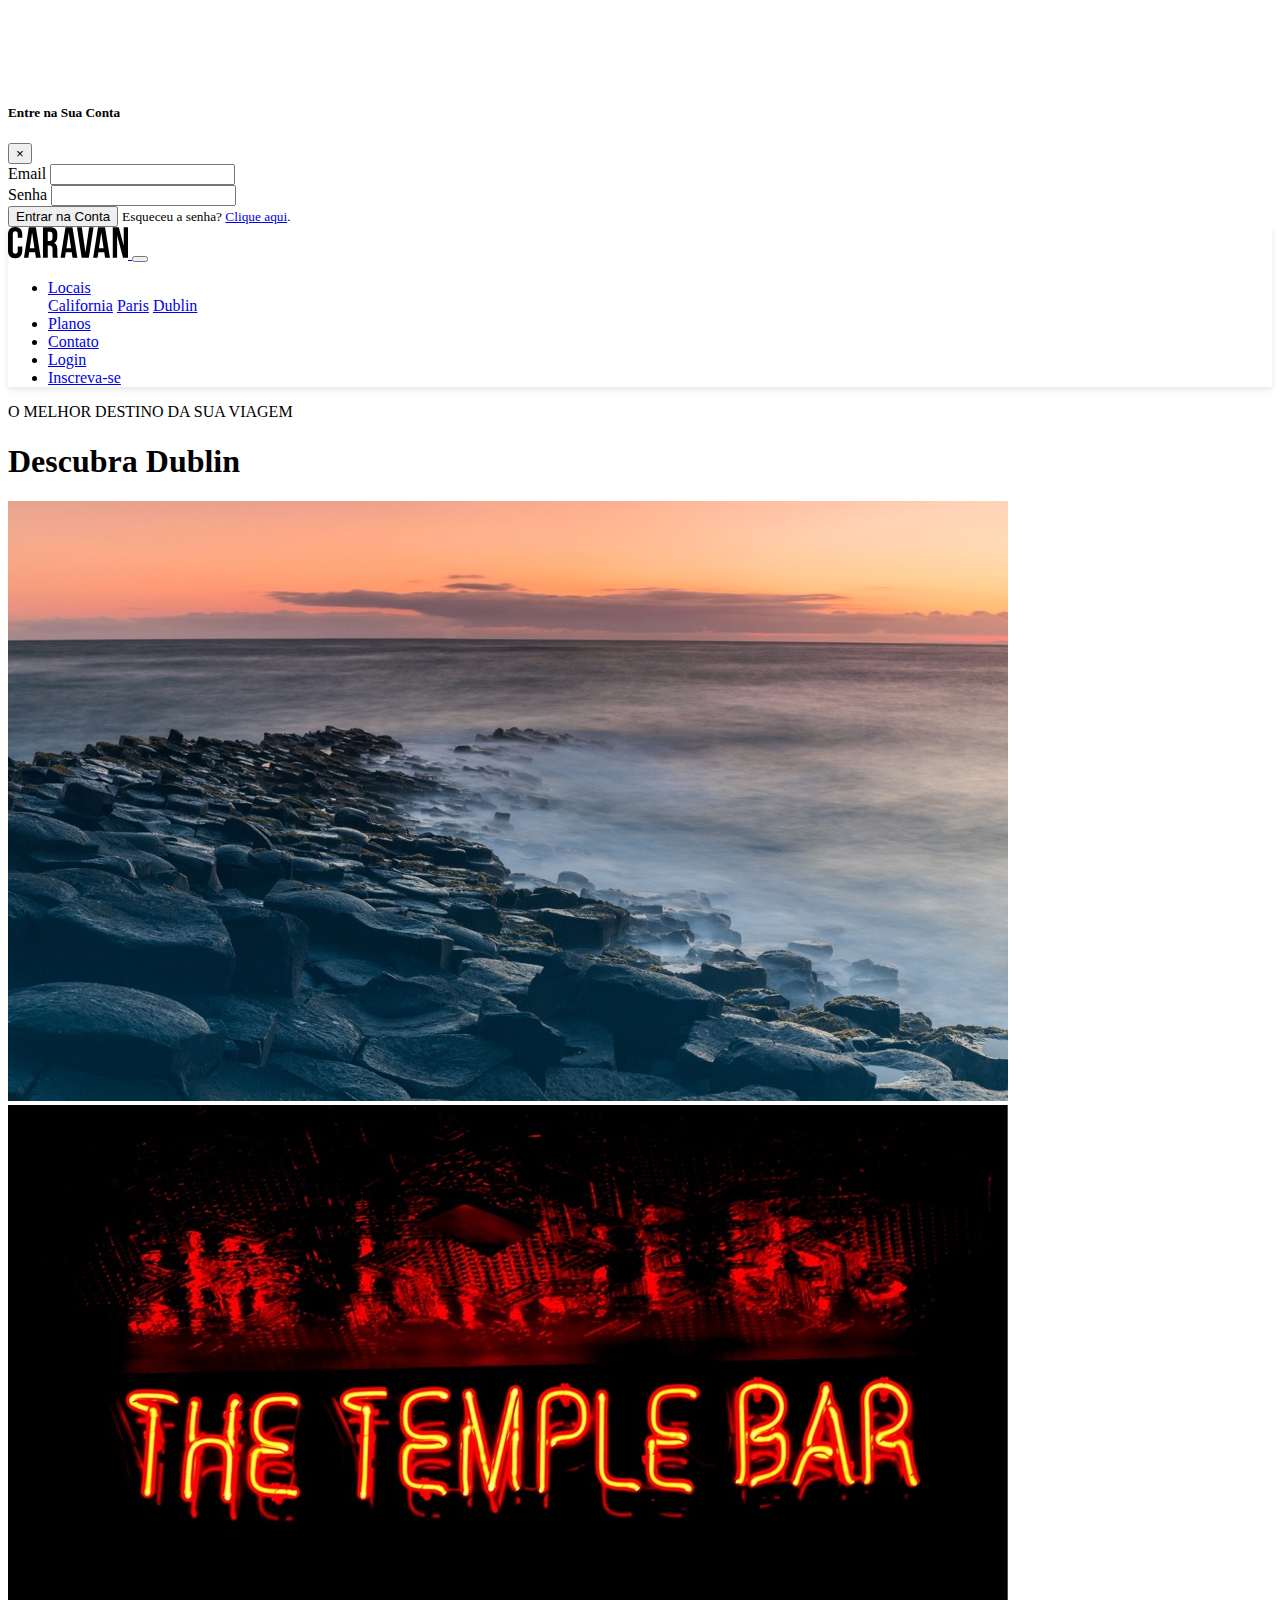
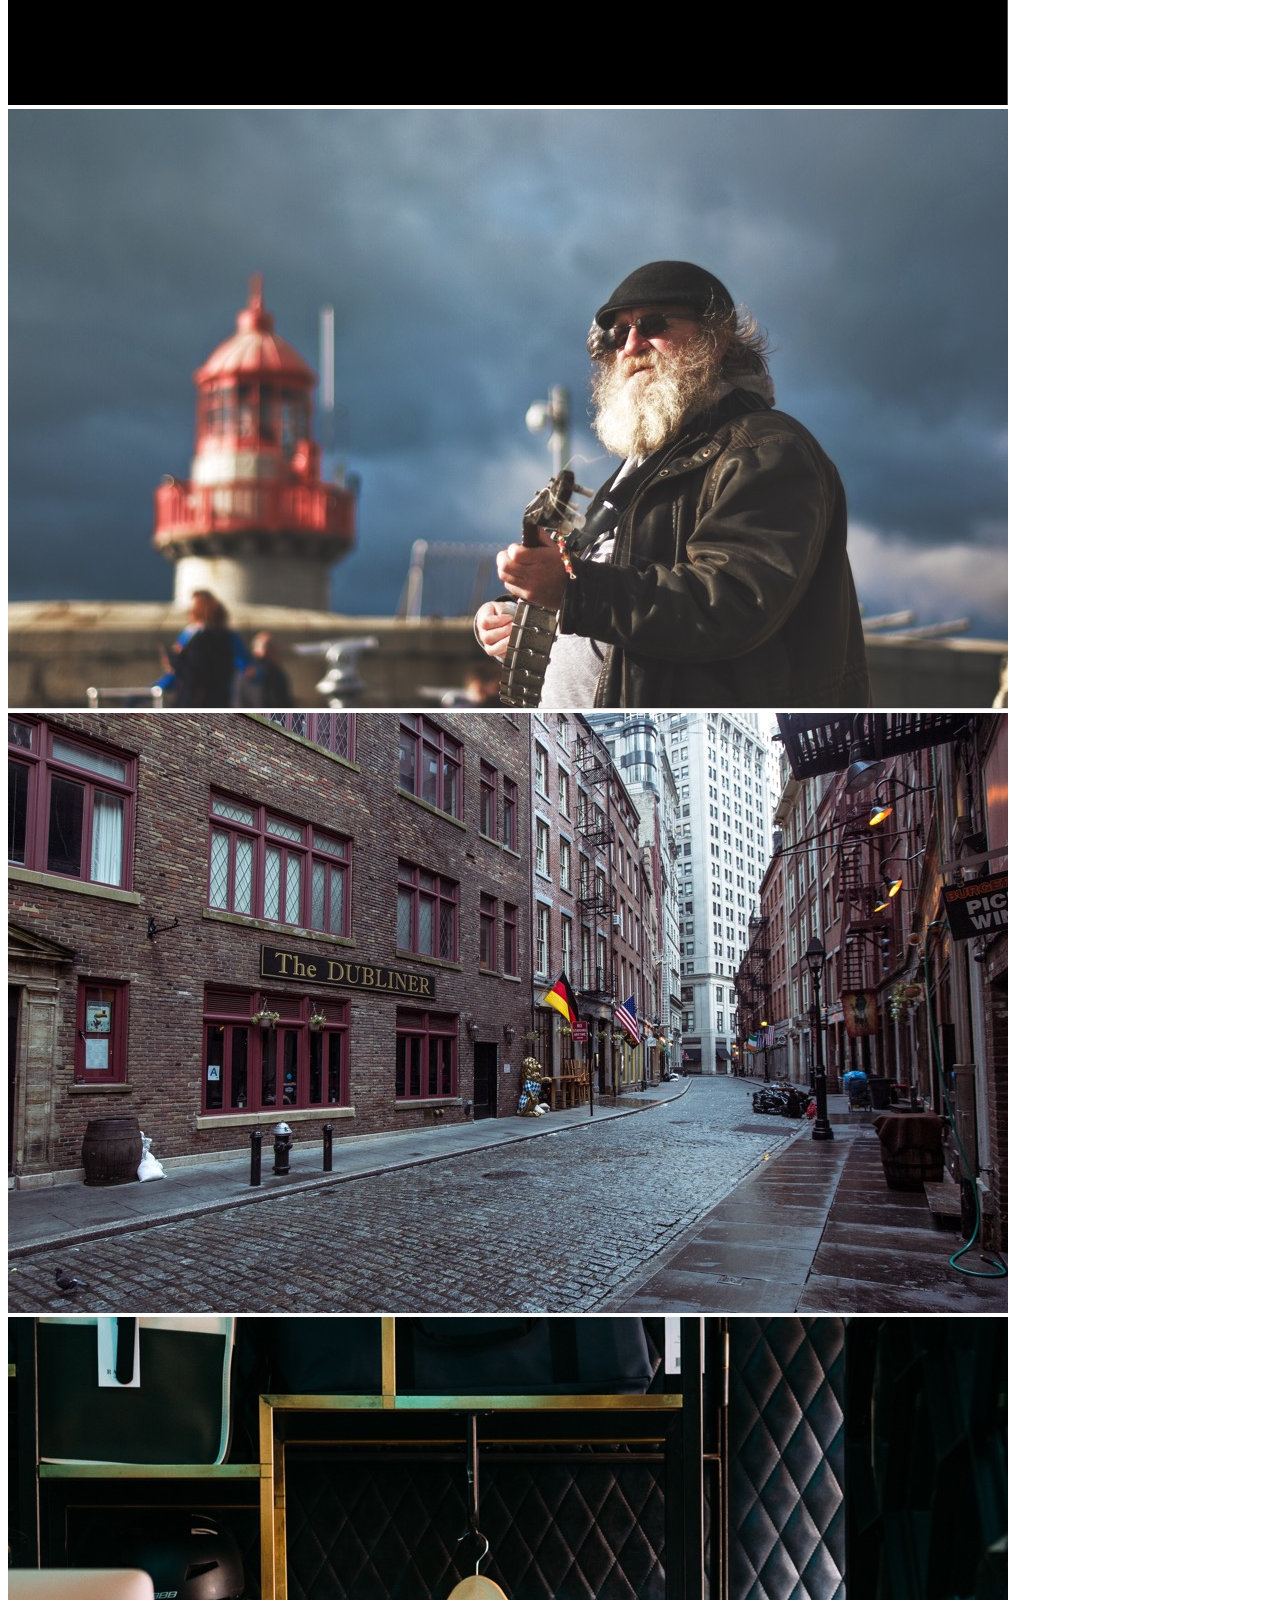
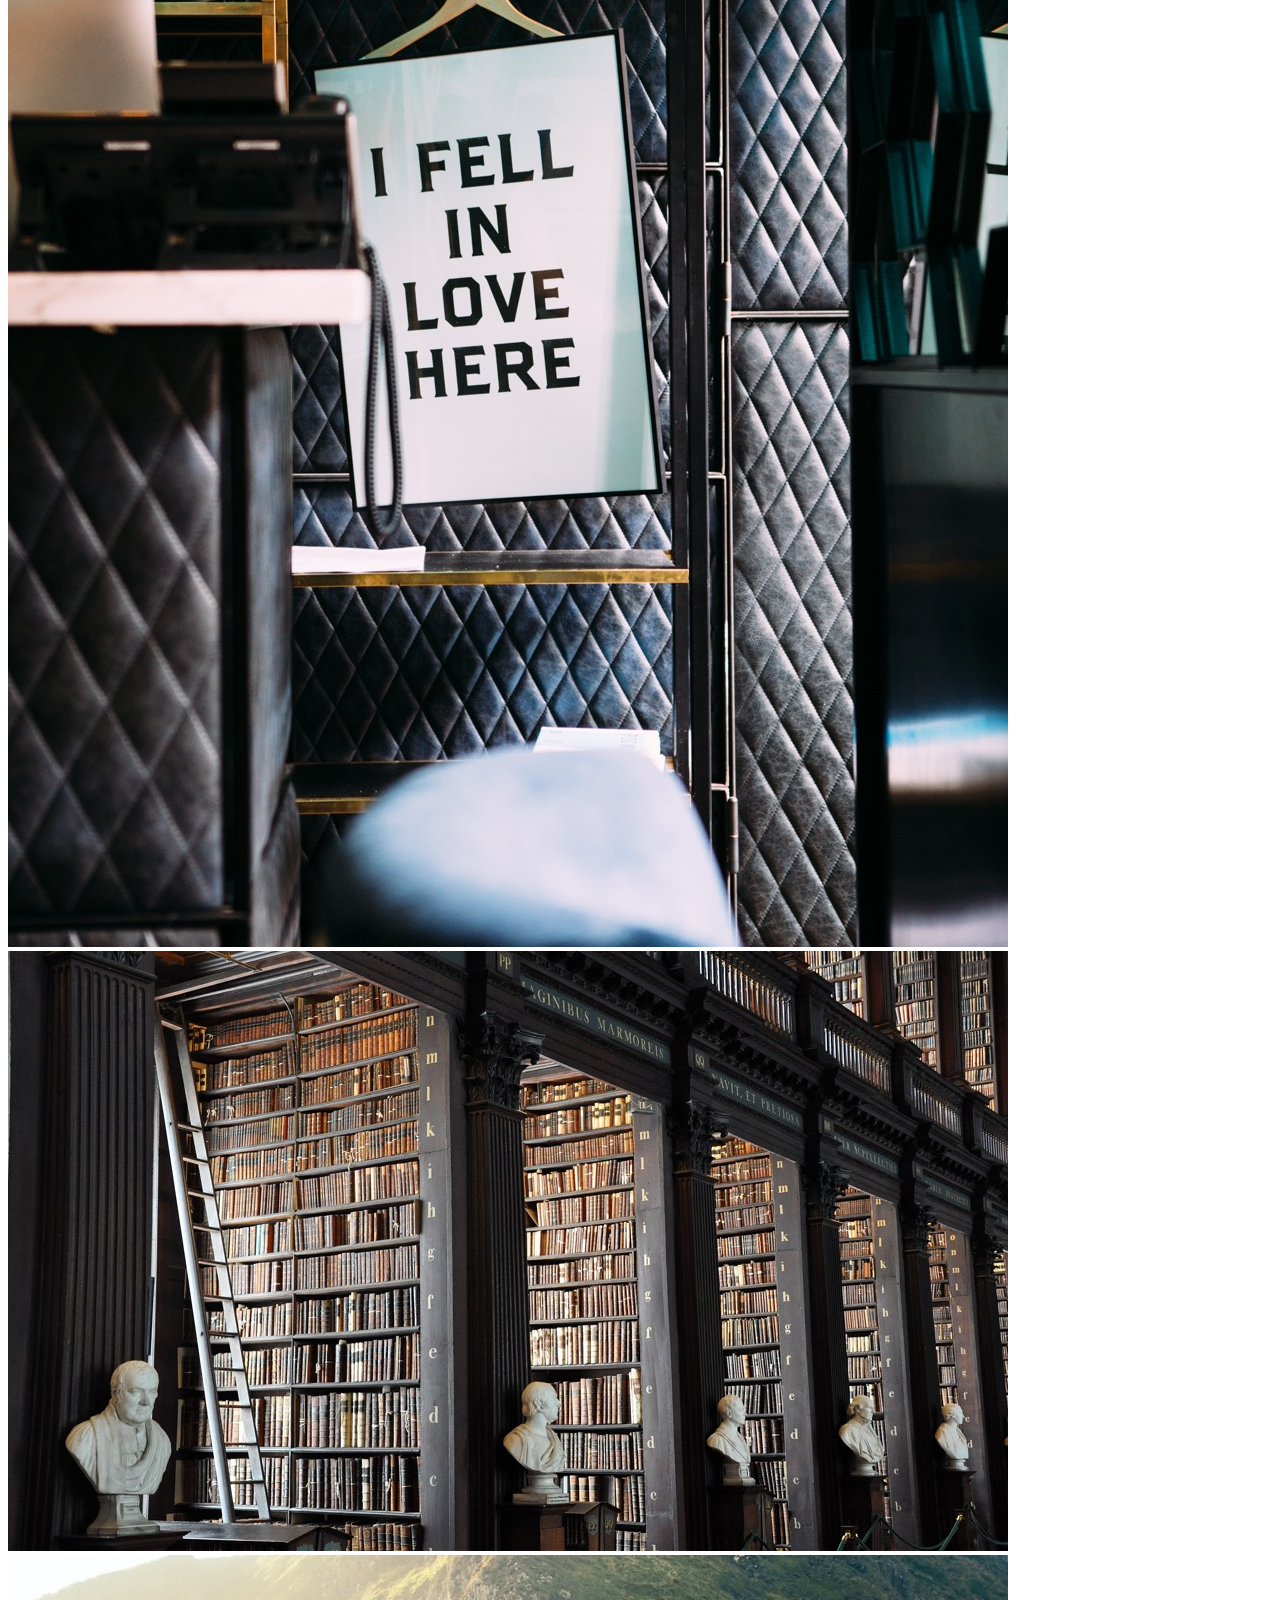
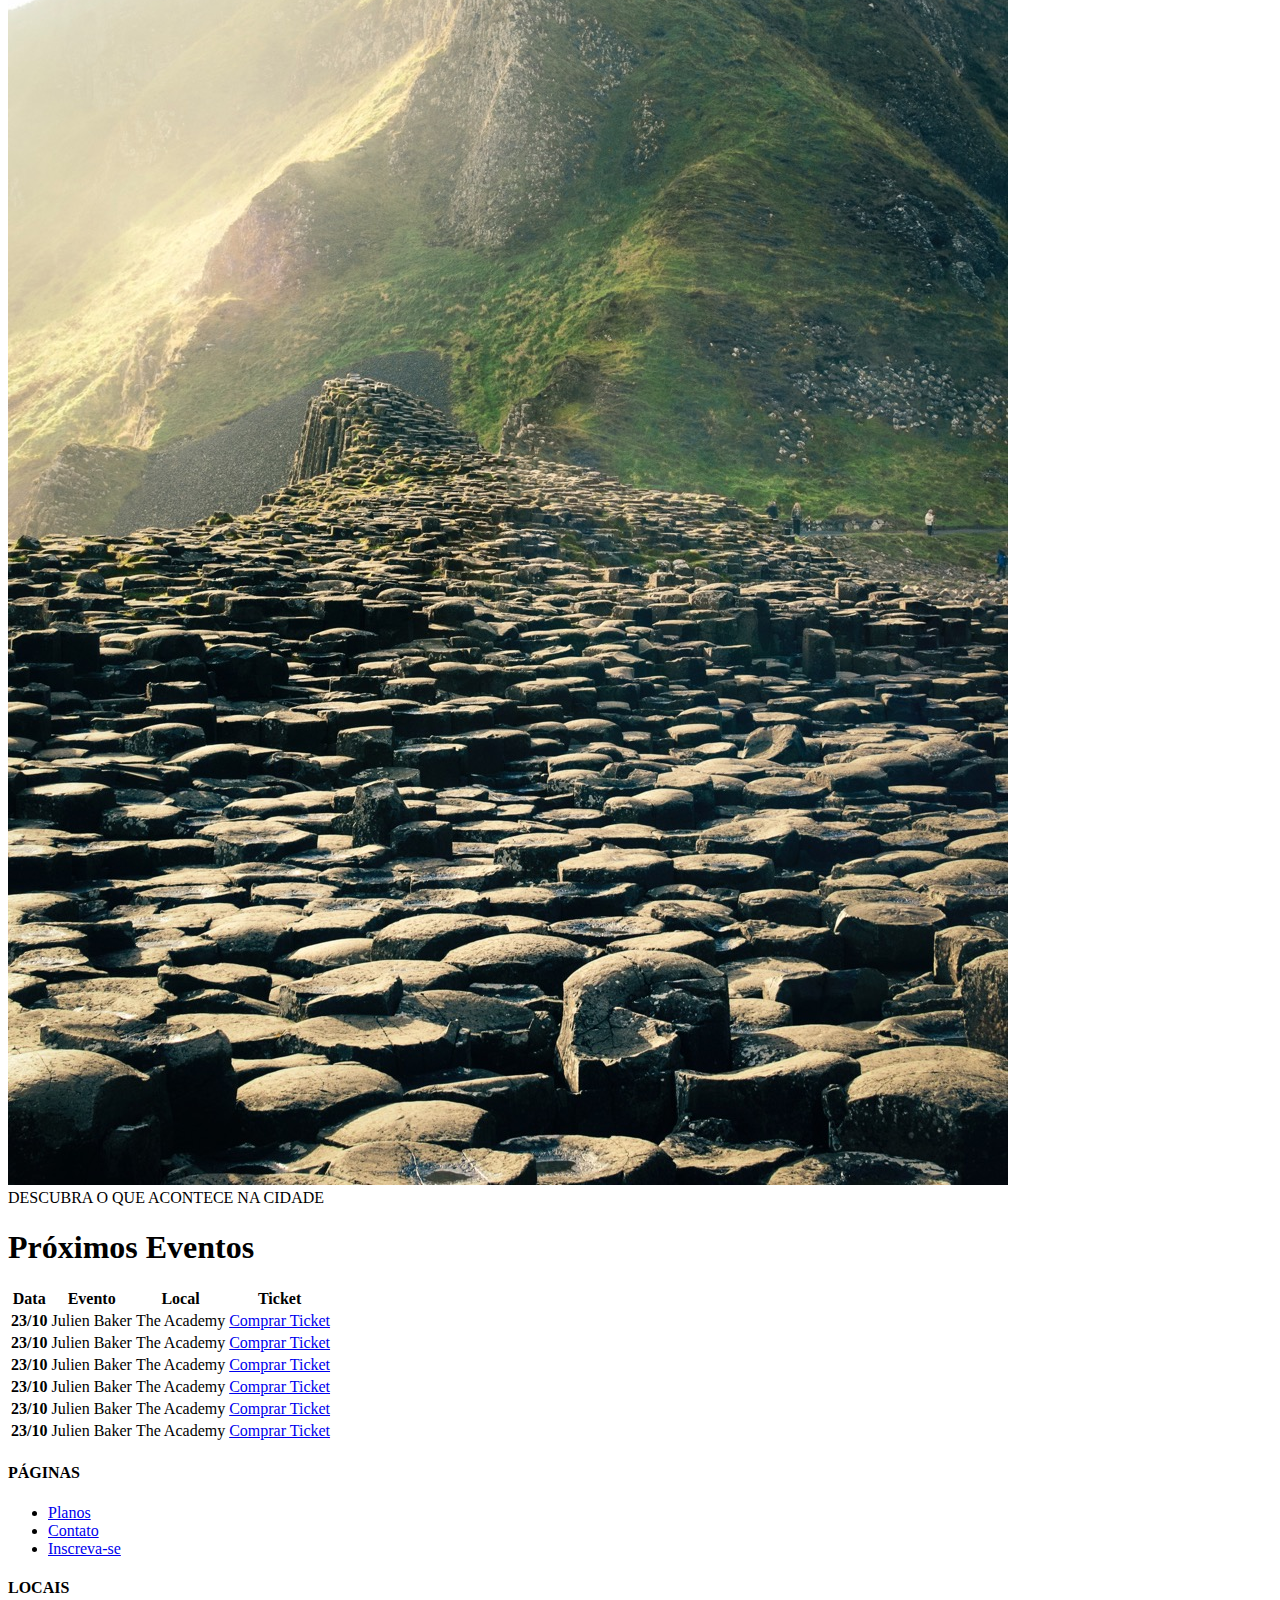
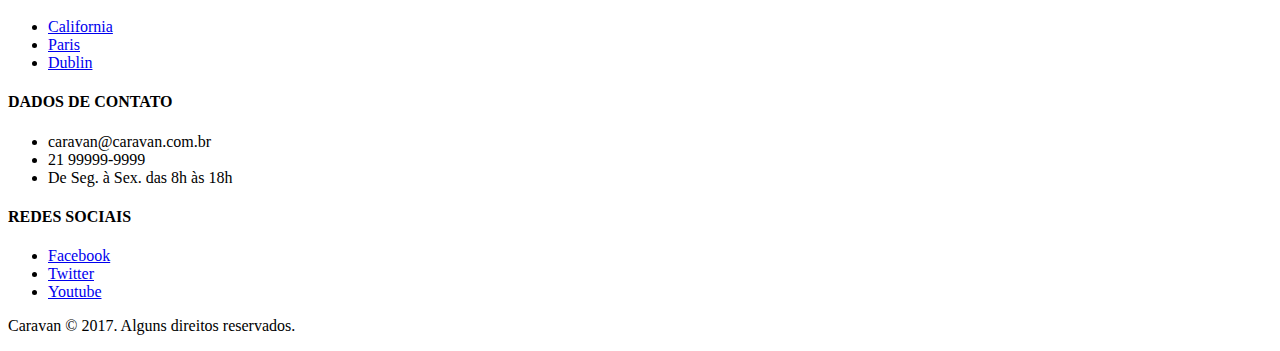
<file: projetos/caravan/local.html>
<!DOCTYPE html>
<html lang="pt-br">
  <head>
    <!-- Required meta tags -->
    <meta charset="utf-8">
    <meta name="viewport" content="width=device-width, initial-scale=1, shrink-to-fit=no">

    <!-- Bootstrap CSS -->
    <link rel="stylesheet" href="https://stackpath.bootstrapcdn.com/bootstrap/4.1.2/css/bootstrap.min.css" integrity="sha384-Smlep5jCw/wG7hdkwQ/Z5nLIefveQRIY9nfy6xoR1uRYBtpZgI6339F5dgvm/e9B" crossorigin="anonymous">

    <!--Caravan CSS-->
    <link rel="stylesheet" href="css/style.css">

    <title>Caravan</title>
  </head>
  <body>
   
    <!--  Modal   -->
    <div class="modal fade" id="modalLogin" tabindex="-1" role="dialog" aria-labelledby="modalLoginTitulo" aria-hidden="true">
      <div class="modal-dialog" role="document">
        <div class="modal-content">
          <div class="modal-header">
            <h5 class="modal-title" id="modalLoginTitulo">Entre na Sua Conta</h5>
            <button type="button" class="close" data-dismiss="modal" aria-label="Close">
              <span aria-hidden="true">&times;</span>
            </button>
          </div>
          <div class="modal-body">
            <form>
              <div class="form-group">
                <label for="loginEmail">Email</label>
                <input type="email" class="form-control" id="loginEmail">
              </div>
              <div class="form-group">
                <label for="loginSenha">Senha</label>
                <input type="password" class="form-control" id="loginSenha">
              </div>
              <button type="submit" class="btn btn-primary">Entrar na Conta</button>
              <small class="form-text text-muted">Esqueceu a senha? <a href="#">Clique aqui</a>.</small>
            </form>
          </div>
        </div>
      </div>
    </div>
    <!-- Fecha Modal  -->
    
    <nav class="navbar navbar-expand-md navbar-light bg-light fixed-top py-3 box-shadow">
      <a href="index.html" class="navbar-brand">
        <img src="img/caravan.svg" alt="Caravan">
      </a>
      
      <button class="navbar-toggler" type="button" data-toggle="collapse" data-target="#navbarSupportedContent" aria-controls="navbarSupportedContent" aria-expanded="false" aria-label="Abrir Navegação">
        <span class="navbar-toggler-icon"></span>
      </button>
      
      <div class="collapse navbar-collapse" id="navbarSupportedContent">
        <ul class="navbar-nav ml-auto">
          <li class="nav-item dropdown">
            <a class="nav-link dropdown-toggle active" href="#" id="navbarDropdown" role="button" data-toggle="dropdown" aria-haspopup="true" aria-expanded="false">Locais</a>
            <div class="dropdown-menu" aria-labelledby="navbarDropdown">
              <a class="dropdown-item" href="local.html">California</a>
              <a class="dropdown-item" href="local.html">Paris</a>
              <a class="dropdown-item" href="local.html">Dublin</a>
            </div>
          </li>
          <li class="nav-item">
            <a class="nav-link" href="planos.html">Planos</a>
          </li>
          <li class="nav-item">
            <a class="nav-link" href="contato.html">Contato</a>
          </li>
          <li class="nav-item">
            <a class="nav-link" href="#" data-toggle="modal" data-target="#modalLogin">Login</a>
          </li>
          <li class="nav-item">
            <a class="btn btn-outline-primary ml-md-2" href="inscricao.html">Inscreva-se</a>
          </li>
        </ul>
      </div>
    </nav>
    
    <section class="container">
      <div class="text-center my-5">
        <span class="h6 d-block">O MELHOR DESTINO DA SUA VIAGEM</span>
        <h1 class="display-4 text-primary">Descubra Dublin</h1>
      </div>
      <div class="row">
        <div class="col-md">
          <img class="img-fluid mb-4" src="img/local/foto-1.jpg" alt="Foto 1">
          <img class="img-fluid mb-4" src="img/local/foto-2.jpg" alt="Foto 2">
          <img class="img-fluid mb-4" src="img/local/foto-3.jpg" alt="Foto 3">
        </div>
        <div class="col-md">
          <img class="img-fluid mb-4" src="img/local/foto-4.jpg" alt="Foto 4">
          <img class="img-fluid mb-4" src="img/local/foto-5.jpg" alt="Foto 5">
        </div>
        <div class="col-md">
          <img class="img-fluid mb-4" src="img/local/foto-6.jpg" alt="Foto 6">
          <img class="img-fluid mb-4" src="img/local/foto-7.jpg" alt="Foto 7">
        </div>
      </div>
    </section>
    
    <section class="container">
      <div class="text-center my-5">
        <span class="h6 d-block">DESCUBRA O QUE ACONTECE NA CIDADE</span>
        <h1 class="display-4 text-primary">Próximos Eventos</h1>
      </div>
      <table class="table table-hover table-responsive-md">
        <thead>
          <tr>
            <th scope="col">Data</th>
            <th scope="col">Evento</th>
            <th scope="col">Local</th>
            <th scope="col">Ticket</th>
          </tr>
        </thead>
        <tbody>
          <tr>
            <th scope="row">23/10</th>
            <td>Julien Baker</td>
            <td>The Academy</td>
            <td><a href="#" class="btn btn-outline-secondary btn-sm">Comprar Ticket</a></td>
          </tr>
          <tr>
            <th scope="row">23/10</th>
            <td>Julien Baker</td>
            <td>The Academy</td>
            <td><a href="#" class="btn btn-outline-secondary btn-sm">Comprar Ticket</a></td>
          </tr>
          <tr>
            <th scope="row">23/10</th>
            <td>Julien Baker</td>
            <td>The Academy</td>
            <td><a href="#" class="btn btn-outline-secondary btn-sm">Comprar Ticket</a></td>
          </tr>
          <tr>
            <th scope="row">23/10</th>
            <td>Julien Baker</td>
            <td>The Academy</td>
            <td><a href="#" class="btn btn-outline-secondary btn-sm">Comprar Ticket</a></td>
          </tr>
          <tr>
            <th scope="row">23/10</th>
            <td>Julien Baker</td>
            <td>The Academy</td>
            <td><a href="#" class="btn btn-outline-secondary btn-sm">Comprar Ticket</a></td>
          </tr>
          <tr>
            <th scope="row">23/10</th>
            <td>Julien Baker</td>
            <td>The Academy</td>
            <td><a href="#" class="btn btn-outline-secondary btn-sm">Comprar Ticket</a></td>
          </tr>
        </tbody>
      </table>
    </section>

    <footer class="bg-dark text-white mt-5">
      <div class="container py-4">
        <div class="row">
          <div class="col-md-3 col-6">
            <h4 class="h6">PÁGINAS</h4>
            <ul class="list-unstyled">
              <li><a href="planos.html">Planos</a></li>
              <li><a href="contato.html">Contato</a></li>
              <li><a href="inscricao.html">Inscreva-se</a></li>
            </ul>
          </div>
          <div class="col-md-3 col-6">
            <h4 class="h6">LOCAIS</h4>
            <ul class="list-unstyled">
              <li><a href="local.html">California</a></li>
              <li><a href="local.html">Paris</a></li>
              <li><a href="local.html">Dublin</a></li>
            </ul>
          </div>
          <div class="col-md-4">
            <h4 class="h6">DADOS DE CONTATO</h4>
            <ul class="list-unstyled text-secondary">
              <li>caravan@caravan.com.br</li>
              <li>21 99999-9999</li>
              <li>De Seg. à Sex. das 8h às 18h</li>
            </ul>
          </div>
          <div class="col-md-2">
            <h4 class="h6">REDES SOCIAIS</h4>
            <ul class="list-unstyled">
              <li><a class="btn btn-outline-secondary btn-sm btn-block mb-2" href="#" style="max-width: 140px">Facebook</a></li>
              <li><a class="btn btn-outline-secondary btn-sm btn-block mb-2" href="#" style="max-width: 140px">Twitter</a></li>
              <li><a class="btn btn-outline-secondary btn-sm btn-block mb-2" href="#" style="max-width: 140px">Youtube</a></li>
            </ul>
          </div>
        </div>
      </div>
      <div class="bg-primary text-center py-3">
        <p class="mb-0">Caravan © 2017. Alguns direitos reservados.</p>
      </div>
    </footer>
    
    <!-- Optional JavaScript -->
    <!-- jQuery first, then Popper.js, then Bootstrap JS -->
    <script src="https://code.jquery.com/jquery-3.3.1.slim.min.js" integrity="sha384-q8i/X+965DzO0rT7abK41JStQIAqVgRVzpbzo5smXKp4YfRvH+8abtTE1Pi6jizo" crossorigin="anonymous"></script>
    <script src="https://cdnjs.cloudflare.com/ajax/libs/popper.js/1.14.3/umd/popper.min.js" integrity="sha384-ZMP7rVo3mIykV+2+9J3UJ46jBk0WLaUAdn689aCwoqbBJiSnjAK/l8WvCWPIPm49" crossorigin="anonymous"></script>
    <script src="https://stackpath.bootstrapcdn.com/bootstrap/4.1.2/js/bootstrap.min.js" integrity="sha384-o+RDsa0aLu++PJvFqy8fFScvbHFLtbvScb8AjopnFD+iEQ7wo/CG0xlczd+2O/em" crossorigin="anonymous"></script>
  </body>
</html>
</file>
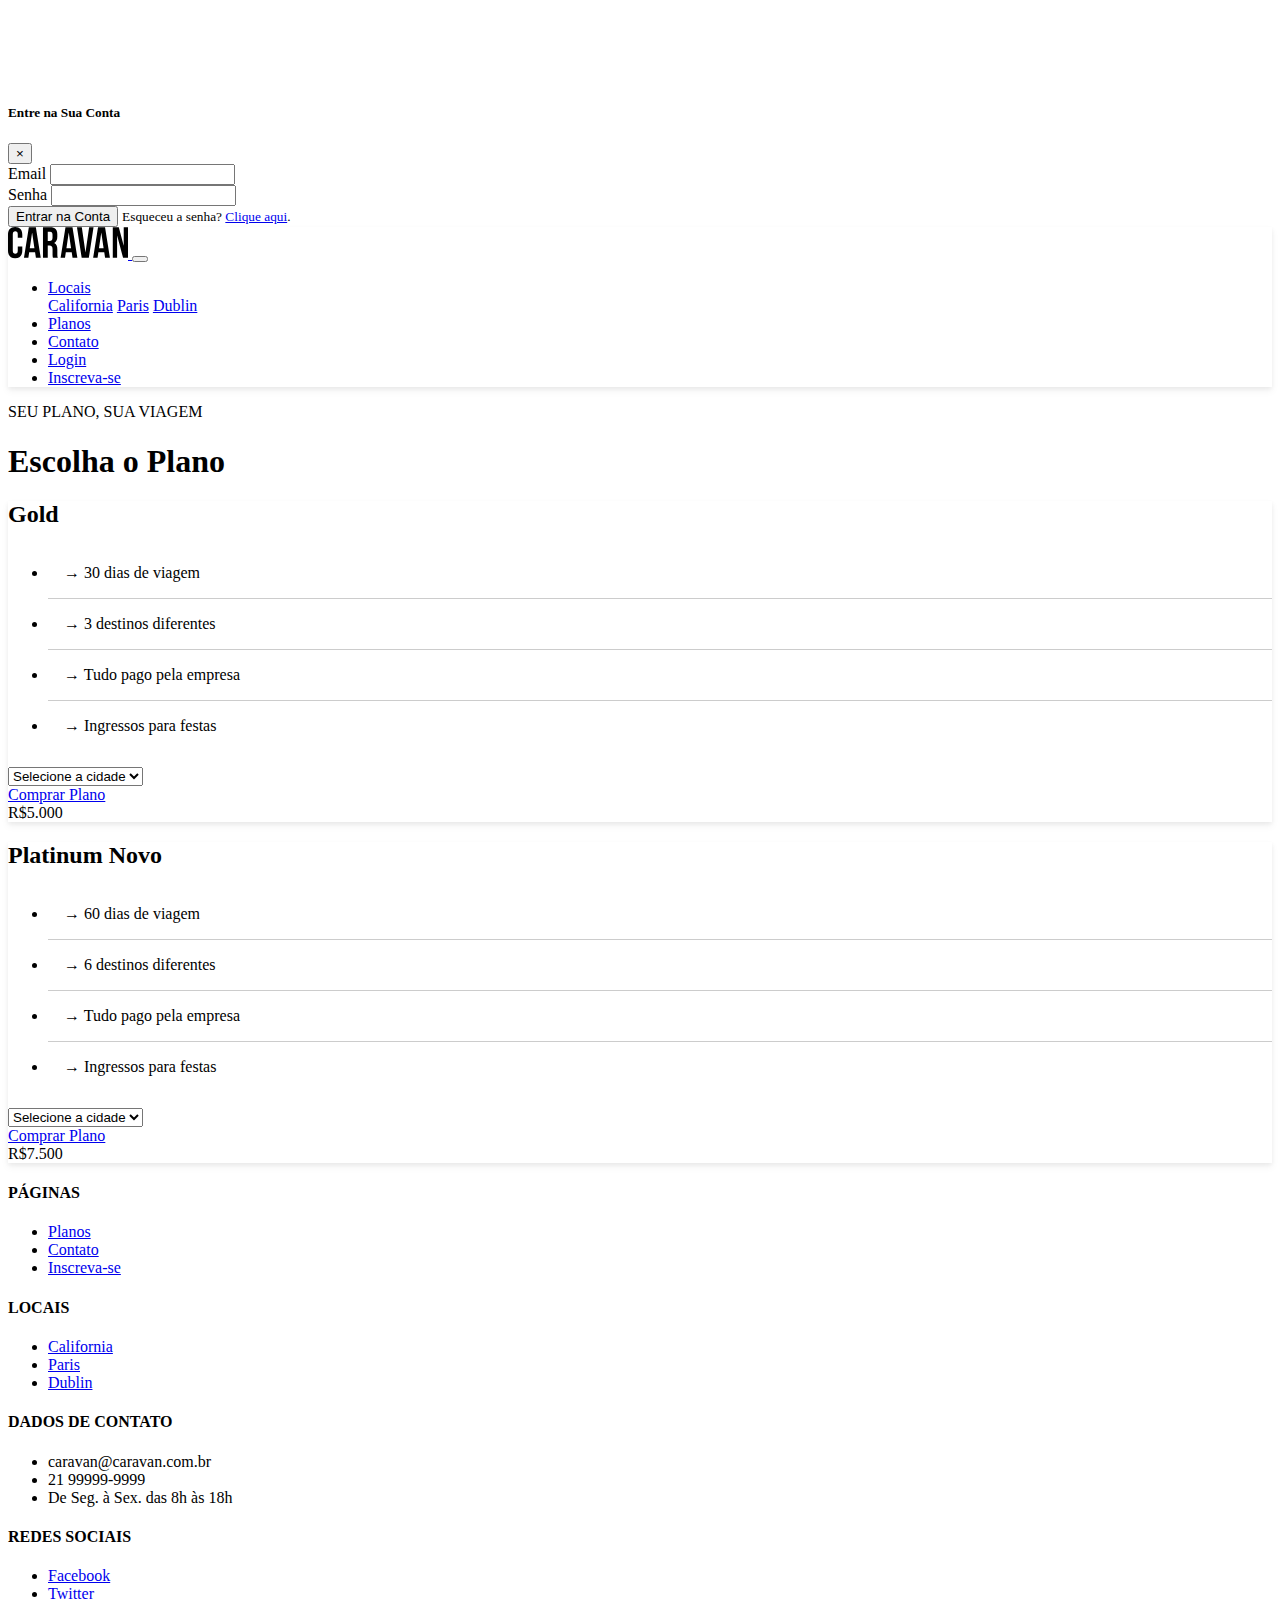
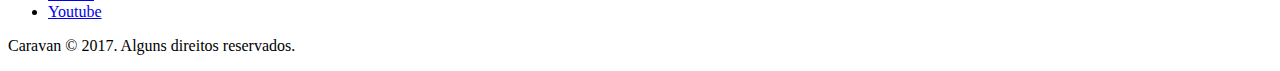
<file: projetos/caravan/planos.html>
<!DOCTYPE html>
<html lang="pt-br">
  <head>
    <!-- Required meta tags -->
    <meta charset="utf-8">
    <meta name="viewport" content="width=device-width, initial-scale=1, shrink-to-fit=no">

    <!-- Bootstrap CSS -->
    <link rel="stylesheet" href="https://stackpath.bootstrapcdn.com/bootstrap/4.1.2/css/bootstrap.min.css" integrity="sha384-Smlep5jCw/wG7hdkwQ/Z5nLIefveQRIY9nfy6xoR1uRYBtpZgI6339F5dgvm/e9B" crossorigin="anonymous">

    <!--Caravan CSS-->
    <link rel="stylesheet" href="css/style.css">

    <title>Caravan - Planos</title>
  </head>
  <body>
   
    <!--  Modal   -->
    <div class="modal fade" id="modalLogin" tabindex="-1" role="dialog" aria-labelledby="modalLoginTitulo" aria-hidden="true">
      <div class="modal-dialog" role="document">
        <div class="modal-content">
          <div class="modal-header">
            <h5 class="modal-title" id="modalLoginTitulo">Entre na Sua Conta</h5>
            <button type="button" class="close" data-dismiss="modal" aria-label="Close">
              <span aria-hidden="true">&times;</span>
            </button>
          </div>
          <div class="modal-body">
            <form>
              <div class="form-group">
                <label for="loginEmail">Email</label>
                <input type="email" class="form-control" id="loginEmail">
              </div>
              <div class="form-group">
                <label for="loginSenha">Senha</label>
                <input type="password" class="form-control" id="loginSenha">
              </div>
              <button type="submit" class="btn btn-primary">Entrar na Conta</button>
              <small class="form-text text-muted">Esqueceu a senha? <a href="#">Clique aqui</a>.</small>
            </form>
          </div>
        </div>
      </div>
    </div>
    <!-- Fecha Modal  -->
    
    <nav class="navbar navbar-expand-md navbar-light bg-light fixed-top py-3 box-shadow">
      <a href="index.html" class="navbar-brand">
        <img src="img/caravan.svg" alt="Caravan">
      </a>
      
      <button class="navbar-toggler" type="button" data-toggle="collapse" data-target="#navbarSupportedContent" aria-controls="navbarSupportedContent" aria-expanded="false" aria-label="Abrir Navegação">
        <span class="navbar-toggler-icon"></span>
      </button>
      
      <div class="collapse navbar-collapse" id="navbarSupportedContent">
        <ul class="navbar-nav ml-auto">
          <li class="nav-item dropdown">
            <a class="nav-link dropdown-toggle" href="#" id="navbarDropdown" role="button" data-toggle="dropdown" aria-haspopup="true" aria-expanded="false">Locais</a>
            <div class="dropdown-menu" aria-labelledby="navbarDropdown">
              <a class="dropdown-item" href="local.html">California</a>
              <a class="dropdown-item" href="local.html">Paris</a>
              <a class="dropdown-item" href="local.html">Dublin</a>
            </div>
          </li>
          <li class="nav-item">
            <a class="nav-link active" href="planos.html">Planos</a>
          </li>
          <li class="nav-item">
            <a class="nav-link" href="contato.html">Contato</a>
          </li>
          <li class="nav-item">
            <a class="nav-link" href="#" data-toggle="modal" data-target="#modalLogin">Login</a>
          </li>
          <li class="nav-item">
            <a class="btn btn-outline-primary ml-md-2" href="inscricao.html">Inscreva-se</a>
          </li>
        </ul>
      </div>
    </nav>
    
    <section class="container">
      <div class="text-center my-5">
        <span class="h6 d-block">SEU PLANO, SUA VIAGEM</span>
        <h1 class="display-4 text-primary">Escolha o Plano</h1>
      </div>
      <div class="row">
        <div class="col-md mb-5">
          <div class="bg-light rounded p-4 box-shadow">
            <h2>Gold</h2>
            <ul class="lista-plano list-unstyled">
              <li>
                <span data-toggle="tooltip" data-placement="top" title="Isso mesmo, são 30 dias totais durante a viagem.">
                  → 30 dias de viagem</span>
              </li>
              <li>→ 3 destinos diferentes</li>
              <li>→ Tudo pago pela empresa</li>
              <li>→ Ingressos para festas</li>
            </ul>
            <form>
              <div class="form-group">
                <select class="form-control bg-light" id="inputCidades">
                  <option>Selecione a cidade</option>
                  <option>California</option>
                  <option>Paris</option>
                  <option>Dublin</option>
                </select>
              </div>
            </form>
            <div class="row align-items-center mt-4">
              <div class="col">
                <a href="inscricao.html" class="btn btn-primary btn-lg btn-block">Comprar Plano</a>
              </div>
              <div class="col">
                <span class="h4">R$5.000</span>
              </div>
            </div>
          </div>
        </div>
        <div class="col-md mb-5">
          <div class="bg-light rounded p-4 box-shadow">
            <h2>Platinum <span class="badge badge-success">Novo</span></h2>
            <ul class="lista-plano list-unstyled">
              <li>→ 60 dias de viagem</li>
              <li>→ 6 destinos diferentes</li>
              <li>→ Tudo pago pela empresa</li>
              <li>→ Ingressos para festas</li>
            </ul>
            <form>
              <div class="form-group">
                <select class="form-control bg-light" id="inputCidades">
                  <option>Selecione a cidade</option>
                  <option>California</option>
                  <option>Paris</option>
                  <option>Dublin</option>
                </select>
              </div>
            </form>
            <div class="row align-items-center mt-4">
              <div class="col">
                <a href="inscricao.html" class="btn btn-primary btn-lg btn-block">Comprar Plano</a>
              </div>
              <div class="col">
                <span class="h4">R$7.500</span>
              </div>
            </div>
          </div>
        </div>
      </div>
    </section>
   
    <footer class="bg-dark text-white mt-5">
      <div class="container py-4">
        <div class="row">
          <div class="col-md-3 col-6">
            <h4 class="h6">PÁGINAS</h4>
            <ul class="list-unstyled">
              <li><a href="planos.html">Planos</a></li>
              <li><a href="contato.html">Contato</a></li>
              <li><a href="inscricao.html">Inscreva-se</a></li>
            </ul>
          </div>
          <div class="col-md-3 col-6">
            <h4 class="h6">LOCAIS</h4>
            <ul class="list-unstyled">
              <li><a href="local.html">California</a></li>
              <li><a href="local.html">Paris</a></li>
              <li><a href="local.html">Dublin</a></li>
            </ul>
          </div>
          <div class="col-md-4">
            <h4 class="h6">DADOS DE CONTATO</h4>
            <ul class="list-unstyled text-secondary">
              <li>caravan@caravan.com.br</li>
              <li>21 99999-9999</li>
              <li>De Seg. à Sex. das 8h às 18h</li>
            </ul>
          </div>
          <div class="col-md-2">
            <h4 class="h6">REDES SOCIAIS</h4>
            <ul class="list-unstyled">
              <li><a class="btn btn-outline-secondary btn-sm btn-block mb-2" href="#" style="max-width: 140px">Facebook</a></li>
              <li><a class="btn btn-outline-secondary btn-sm btn-block mb-2" href="#" style="max-width: 140px">Twitter</a></li>
              <li><a class="btn btn-outline-secondary btn-sm btn-block mb-2" href="#" style="max-width: 140px">Youtube</a></li>
            </ul>
          </div>
        </div>
      </div>
      <div class="bg-primary text-center py-3">
        <p class="mb-0">Caravan © 2017. Alguns direitos reservados.</p>
      </div>
    </footer>
    
    <!-- Optional JavaScript -->
    <!-- jQuery first, then Popper.js, then Bootstrap JS -->
    <script src="https://code.jquery.com/jquery-3.3.1.slim.min.js" integrity="sha384-q8i/X+965DzO0rT7abK41JStQIAqVgRVzpbzo5smXKp4YfRvH+8abtTE1Pi6jizo" crossorigin="anonymous"></script>
    <script src="https://cdnjs.cloudflare.com/ajax/libs/popper.js/1.14.3/umd/popper.min.js" integrity="sha384-ZMP7rVo3mIykV+2+9J3UJ46jBk0WLaUAdn689aCwoqbBJiSnjAK/l8WvCWPIPm49" crossorigin="anonymous"></script>
    <script src="https://stackpath.bootstrapcdn.com/bootstrap/4.1.2/js/bootstrap.min.js" integrity="sha384-o+RDsa0aLu++PJvFqy8fFScvbHFLtbvScb8AjopnFD+iEQ7wo/CG0xlczd+2O/em" crossorigin="anonymous"></script>
  </body>
</html>
</file>
<file: css/style.css>
body { background-color: #F4F4F4; }

a { cursor: pointer; }
a.nav-link { color: #a5a6a9; font-size: 12px; font-weight: bolder; text-transform: uppercase; }

a:hover { text-decoration: none; }

ul { list-style: none; }

.box-shadow { box-shadow: 0 1px 3px 0 rgba(0, 0, 0, 0.25); }

header .separador { height: 50px; }

#header-topo { height: 60px; background-color: #3c424f; }
#header-topo a { height: 60px; }
#header-topo a img { width: 100%; }

.jumbotron { width: 100%; background: url("../img/bg-index.jpg") no-repeat center; background-size: cover; color: #FFF; text-align: center; margin-bottom: 0; }
.jumbotron blockquote { background-color: rgba(0, 0, 0, 0.3); }
.jumbotron blockquote p { font-size: 25px; }
@media (min-width: 767px) { .jumbotron blockquote p { font-size: 35px; } }

.img-perfil { background: url("../img/perfil.jpg") no-repeat; background-size: cover; border: 5px solid #FFF; border-radius: 50%; width: 200px; height: 200px; position: absolute; top: -20px; }
@media screen and (max-width: 575px) { .img-perfil { width: 180px; height: 180px; } }

.separador { height: 60px; background-color: #FFF; }

.sidebar { margin-top: 4rem; }
.sidebar h1 { font-size: 22px; text-align: center; }
@media screen and (max-width: 991px) { .sidebar h1 { margin-top: 0.5rem; } }
.sidebar p { font-size: 14px; line-height: 20px; width: 260px; text-align: left; }

.container-conteudo { background-color: #FFF; padding-right: 0; padding-left: 0; }
.container-conteudo nav a { font-size: 13px; margin-right: 40px; }
@media screen and (max-width: 991px) { .container-conteudo nav a { margin-right: 0; } }

#icone-bootstrap { width: 110px; }
@media screen and (max-width: 991px) { #icone-bootstrap { width: 95px; } }

#icone-photoshop { width: 150px; }
@media screen and (max-width: 991px) { #icone-photoshop { width: 110px; } }

#icone-jquery { width: 130px; }
@media screen and (max-width: 991px) { #icone-jquery { width: 110px; } }

.fab { font-size: 130px; }
@media screen and (max-width: 991px) { .fab { font-size: 100px; } }

.fa-html5 { color: #E75930; }

.fa-sass { color: #C45891; }
@media screen and (min-width: 991px) { .fa-sass { font-size: 115px; } }

.fa-js-square { color: #F1D95A; }

.fa-php { color: #43407F; }

.fa-wordpress { color: #2E6B90; }

.fa-angular { color: #D62337; }

.fa-gulp { color: #DC3C47; }

.fas { font-size: 95px; display: block; }
@media screen and (max-width: 991px) { .fas { font-size: 60px; } }

.fa-css3-alt { color: #4B8FCE; font-size: 135px; }
@media screen and (max-width: 991px) { .fa-css3-alt { font-size: 105px; } }

.fa-code { color: #e94c3d; }

.fa-robot { color: #4B8FCE; }

.fa-book { color: #43407F; }

.fa-at { color: #e94c3d; }

.fa-mobile-alt { color: #44C14E; }

.fa-phone { color: #2E6B90; }

.conteudo h1 { text-transform: uppercase; padding-top: 15px; text-align: center; font-size: 25px; }
@media screen and (max-width: 991px) { .conteudo h1 { font-size: 22px; } }
.conteudo h1::after { content: ""; display: block; height: 3px; width: 50px; margin: 5px auto 0 auto; background-color: #3c424f; }
@media screen and (max-width: 991px) { .conteudo p { font-size: 18px; } }

#sobre h2 { font-size: 18px; }
@media screen and (max-width: 991px) { #sobre h2 { font-size: 16px; } }
@media screen and (max-width: 576px) { #sobre h2.contato-email { font-size: 15px; } }

.hover { background: url("../img/arrow-alt-circle-right-regular.svg") center no-repeat #3c424f; background-size: 100px; }
.hover:hover img { opacity: 0.3; transition: opacity .5s; }

footer { height: 70px; width: 100%; margin-top: 60px; background-color: #2b303d; }

.fa-github { font-size: 40px; }
</file>
<file: projetos/caravan/css/style.css>
body {
  padding-top: 75px;
}

.box-shadow {
  box-shadow: 0 2px 4px 0 rgba(0, 0, 0, .05),
              0 4px 8px 0 rgba(0, 0, 0, .05);
}

.icone {
  height: 100px;
}

#home-quote {
  background: url("../img/bg-quote.jpg") center;
  background-size: cover;
}

@media (max-width: 767px) {
  #home-quote .display-4 {
    font-size: 2rem;
  }

  body {
    padding-top: 0;
  }

  .fixed-top {
    position: relative;
  }
}

.lista-plano li + li {
  border-top: 1px solid rgba(0, 0, 0, .2);
}

.lista-plano li {
  padding: 1rem;
}
</file>
